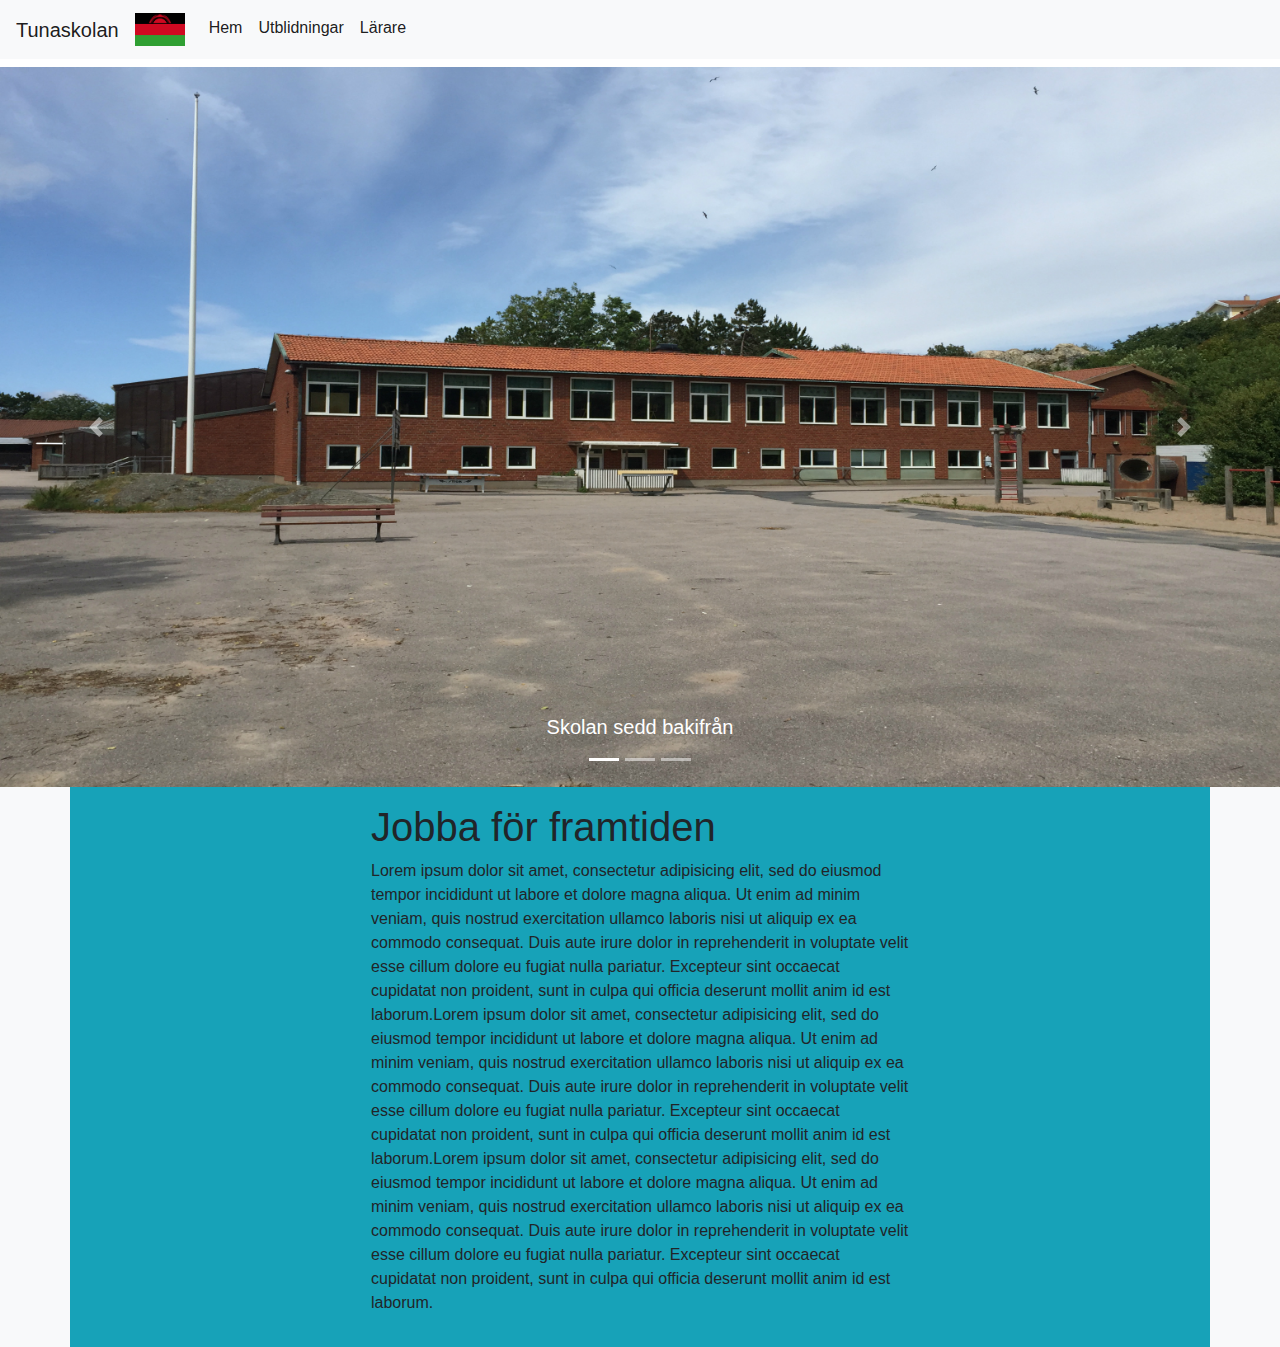
<file: index.html>
<!DOCTYPE html>
<html lang="en" dir="ltr">
  <head>
    <meta charset="utf-8">
    <title> Skolhemsida </title>

    <link rel = "stylesheet" href="./bootstrap-4.4.1-dist/css/bootstrap-grid.css">
    <link rel = "stylesheet" href="./bootstrap-4.4.1-dist/css/bootstrap-grid.css.map">
    <link rel = "stylesheet" href="./bootstrap-4.4.1-dist/css/bootstrap-grid.min.css">
    <link rel = "stylesheet" href="./bootstrap-4.4.1-dist/css/bootstrap-grid.min.css.map">
    <link rel = "stylesheet" href="./bootstrap-4.4.1-dist/css/bootstrap-reboot.css">
    <link rel = "stylesheet" href="./bootstrap-4.4.1-dist/css/bootstrap-reboot.css.map">
    <link rel = "stylesheet" href="./bootstrap-4.4.1-dist/css/bootstrap-reboot.min.css">
    <link rel = "stylesheet" href="./bootstrap-4.4.1-dist/css/bootstrap-reboot.min.css.map">
    <link rel = "stylesheet" href="./bootstrap-4.4.1-dist/css/bootstrap.css">
    <link rel = "stylesheet" href="./bootstrap-4.4.1-dist/css/bootstrap.css.map">
    <link rel = "stylesheet" href="./bootstrap-4.4.1-dist/css/bootstrap.min.css">
    <link rel = "stylesheet" href="./bootstrap-4.4.1-dist/css/bootstrap.min.css.map">

  </head>
  <body>

<!-- Html för att ta fram navigation -->
    <nav class="navbar navbar-expand-lg navbar-light bg-light">
  <a class="navbar-brand" href="#"> Tunaskolan </a>
  <button class="navbar-toggler" type="button" data-toggle="collapse" data-target="#navbarSupportedContent" aria-controls="navbarSupportedContent" aria-expanded="false" aria-label="Toggle navigation">
    <span class="navbar-toggler-icon"> </span>
  </button>

<!-- Html för navigation -->
  <div class="collapse navbar-collapse" id="navbarSupportedContent">
    <ul class="navbar-nav mr-auto">
        <li class="nav-item"> <a class="navbar-brand" href="https://sv.wikipedia.org/wiki/Malawi"> <img src="bilder/flagga.png" alt="Logo" style="width:50px;" >  </a>
      <li class="nav-item active">
        <a class="nav-link" href="./index.html"> Hem <span class="sr-only">(current)</span></a>
      </li>
      <li class="nav-item active">
        <a class="nav-link" href="./education.html"> Utblidningar <span class="sr-only">(current)</span></a>
      </li>
      <li class="nav-item active">
        <a class="nav-link" href="./teacher.html"> Lärare <span class="sr-only">(current)</span></a>
      </li>
    </ul>
  </div>
</nav>

<!-- Html för texten  -->
<h1 class="text-center">  </h1>


<!--Html för bildsliden -->
<div class="text-center responsive-image">
  <div id="carouselExampleCaptions" class="carousel slide" data-ride="carousel">
    <ol class="carousel-indicators">
      <li data-target="#carouselExampleCaptions" data-slide-to="0" class="active"></li>
      <li data-target="#carouselExampleCaptions" data-slide-to="1"></li>
      <li data-target="#carouselExampleCaptions" data-slide-to="2"></li>
    </ol>
    <div class="carousel-inner">
      <div class="carousel-item active">
        <img src="./bilder/bild1.jpg" class="d-block mx-auto img-fluid" alt="ERROR" >
        <div class="carousel-caption d-none d-md-block">
          <h5>Skolan sedd bakifrån</h5>
        </div>
      </div>
      <div class="carousel-item ">
        <img src="./bilder/bild2.jpg" class="d-block mx-auto img-fluid" alt="ERROR">
        <div class="carousel-caption d-none d-md-block">
          <h5>Skolan sedd framifrån </h5>
        </div>
      </div>
      <div class="carousel-item block" >
        <img src="./bilder/bild3.jpg" class="d-block mx-auto img-fluid" alt="ERROR">
        <div class="carousel-caption d-none d-md-block">
          <h5>Nyfikna elever på lektion</h5>
        </div>
      </div>
    </div>
    <a class="carousel-control-prev" href="#carouselExampleCaptions" role="button" data-slide="prev">
      <span class="carousel-control-prev-icon" aria-hidden="true"></span>
      <span class="sr-only">Previous</span>
    </a>
    <a class="carousel-control-next" href="#carouselExampleCaptions" role="button" data-slide="next">
      <span class="carousel-control-next-icon" aria-hidden="true"></span>
      <span class="sr-only">Next</span>
    </a>
  </div>
</div>


<!-- Html för textrutan  -->
<div class = "bg-light">
<div class="container bg-info">
  <div class="row">

<!-- Html för texten -->
    <div class="col-6 w-25 p-3 bg-info container-fluid">
      <h1 class = "title-x1"> Jobba för framtiden </h1>
      <p> Lorem ipsum dolor sit amet, consectetur adipisicing elit, sed do eiusmod tempor incididunt ut labore et dolore magna aliqua. Ut enim ad minim veniam, quis nostrud exercitation ullamco laboris nisi ut aliquip ex ea commodo consequat. Duis aute irure dolor in reprehenderit in voluptate velit esse cillum dolore eu fugiat nulla pariatur. Excepteur sint occaecat cupidatat non proident, sunt in culpa qui officia deserunt mollit anim id est laborum.Lorem ipsum dolor sit amet, consectetur adipisicing elit, sed do eiusmod tempor incididunt ut labore et dolore magna aliqua. Ut enim ad minim veniam, quis nostrud exercitation ullamco laboris nisi ut aliquip ex ea commodo consequat. Duis aute irure dolor in reprehenderit in voluptate velit esse cillum dolore eu fugiat nulla pariatur. Excepteur sint occaecat cupidatat non proident, sunt in culpa qui officia deserunt mollit anim id est laborum.Lorem ipsum dolor sit amet, consectetur adipisicing elit, sed do eiusmod tempor incididunt ut labore et dolore magna aliqua. Ut enim ad minim veniam, quis nostrud exercitation ullamco laboris nisi ut aliquip ex ea commodo consequat. Duis aute irure dolor in reprehenderit in voluptate velit esse cillum dolore eu fugiat nulla pariatur. Excepteur sint occaecat cupidatat non proident, sunt in culpa qui officia deserunt mollit anim id est laborum. </p>
    </div>
  </div>
</div>
<div>

<!-- Länkar till alla javascript -->
<script src="https://ajax.googleapis.com/ajax/libs/jquery/3.4.1/jquery.min.js"></script>
<script src ="./bootstrap-4.4.1-dist/js/bootstrap.bundle.js"> </script>
<script src ="./bootstrap-4.4.1-dist/js/bootstrap.bundle.js.map"> </script>
<script src ="./bootstrap-4.4.1-dist/js/bootstrap.bundle.min.js"> </script>
<script src ="./bootstrap-4.4.1-dist/js/bootstrap.bundle.min.js.map"> </script>
<script src ="./bootstrap-4.4.1-dist/js/bootstrap.js"> </script>
<script src ="./bootstrap-4.4.1-dist/js/bootstrap.js.map"> </script>
<script src ="./bootstrap-4.4.1-dist/js/bootstrap.min.js"> </script>
<script src ="./bootstrap-4.4.1-dist/js/bootstrap.min.js.map"> </script>





  </body>
</html>
</file>
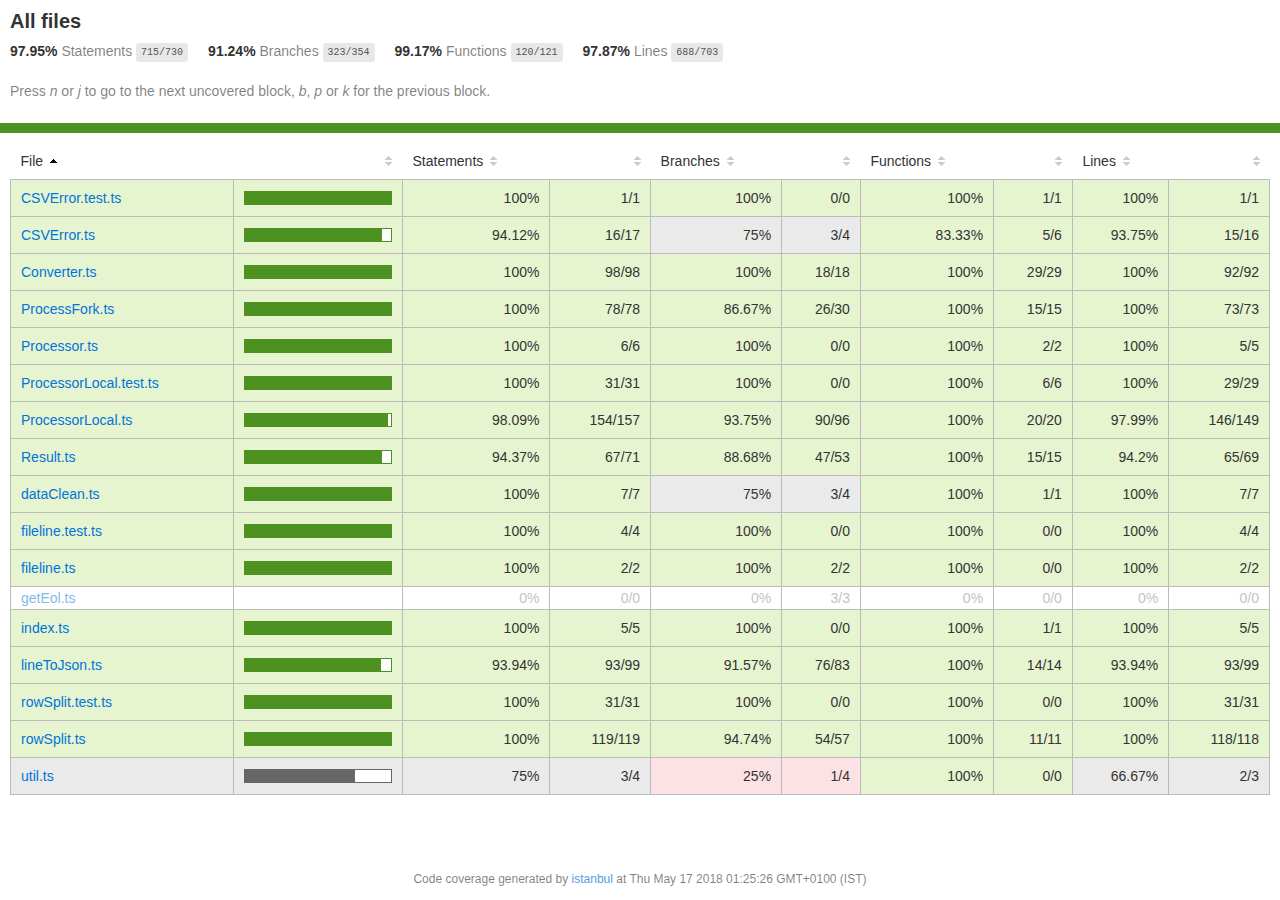
<file: node_modules/csvtojson/coverage/index.html>
<!doctype html>
<html lang="en">
<head>
    <title>Code coverage report for All files</title>
    <meta charset="utf-8" />
    <link rel="stylesheet" href="prettify.css" />
    <link rel="stylesheet" href="base.css" />
    <meta name="viewport" content="width=device-width, initial-scale=1">
    <style type='text/css'>
        .coverage-summary .sorter {
            background-image: url(sort-arrow-sprite.png);
        }
    </style>
</head>
<body>
<div class='wrapper'>
  <div class='pad1'>
    <h1>
      All files
    </h1>
    <div class='clearfix'>
      <div class='fl pad1y space-right2'>
        <span class="strong">97.95% </span>
        <span class="quiet">Statements</span>
        <span class='fraction'>715/730</span>
      </div>
      <div class='fl pad1y space-right2'>
        <span class="strong">91.24% </span>
        <span class="quiet">Branches</span>
        <span class='fraction'>323/354</span>
      </div>
      <div class='fl pad1y space-right2'>
        <span class="strong">99.17% </span>
        <span class="quiet">Functions</span>
        <span class='fraction'>120/121</span>
      </div>
      <div class='fl pad1y space-right2'>
        <span class="strong">97.87% </span>
        <span class="quiet">Lines</span>
        <span class='fraction'>688/703</span>
      </div>
    </div>
    <p class="quiet">
      Press <em>n</em> or <em>j</em> to go to the next uncovered block, <em>b</em>, <em>p</em> or <em>k</em> for the previous block.
    </p>
  </div>
  <div class='status-line high'></div>
<div class="pad1">
<table class="coverage-summary">
<thead>
<tr>
   <th data-col="file" data-fmt="html" data-html="true" class="file">File</th>
   <th data-col="pic" data-type="number" data-fmt="html" data-html="true" class="pic"></th>
   <th data-col="statements" data-type="number" data-fmt="pct" class="pct">Statements</th>
   <th data-col="statements_raw" data-type="number" data-fmt="html" class="abs"></th>
   <th data-col="branches" data-type="number" data-fmt="pct" class="pct">Branches</th>
   <th data-col="branches_raw" data-type="number" data-fmt="html" class="abs"></th>
   <th data-col="functions" data-type="number" data-fmt="pct" class="pct">Functions</th>
   <th data-col="functions_raw" data-type="number" data-fmt="html" class="abs"></th>
   <th data-col="lines" data-type="number" data-fmt="pct" class="pct">Lines</th>
   <th data-col="lines_raw" data-type="number" data-fmt="html" class="abs"></th>
</tr>
</thead>
<tbody><tr>
	<td class="file high" data-value="CSVError.test.ts"><a href="CSVError.test.ts.html">CSVError.test.ts</a></td>
	<td data-value="100" class="pic high"><div class="chart"><div class="cover-fill cover-full" style="width: 100%;"></div><div class="cover-empty" style="width:0%;"></div></div></td>
	<td data-value="100" class="pct high">100%</td>
	<td data-value="1" class="abs high">1/1</td>
	<td data-value="100" class="pct high">100%</td>
	<td data-value="0" class="abs high">0/0</td>
	<td data-value="100" class="pct high">100%</td>
	<td data-value="1" class="abs high">1/1</td>
	<td data-value="100" class="pct high">100%</td>
	<td data-value="1" class="abs high">1/1</td>
	</tr>

<tr>
	<td class="file high" data-value="CSVError.ts"><a href="CSVError.ts.html">CSVError.ts</a></td>
	<td data-value="94.12" class="pic high"><div class="chart"><div class="cover-fill" style="width: 94%;"></div><div class="cover-empty" style="width:6%;"></div></div></td>
	<td data-value="94.12" class="pct high">94.12%</td>
	<td data-value="17" class="abs high">16/17</td>
	<td data-value="75" class="pct medium">75%</td>
	<td data-value="4" class="abs medium">3/4</td>
	<td data-value="83.33" class="pct high">83.33%</td>
	<td data-value="6" class="abs high">5/6</td>
	<td data-value="93.75" class="pct high">93.75%</td>
	<td data-value="16" class="abs high">15/16</td>
	</tr>

<tr>
	<td class="file high" data-value="Converter.ts"><a href="Converter.ts.html">Converter.ts</a></td>
	<td data-value="100" class="pic high"><div class="chart"><div class="cover-fill cover-full" style="width: 100%;"></div><div class="cover-empty" style="width:0%;"></div></div></td>
	<td data-value="100" class="pct high">100%</td>
	<td data-value="98" class="abs high">98/98</td>
	<td data-value="100" class="pct high">100%</td>
	<td data-value="18" class="abs high">18/18</td>
	<td data-value="100" class="pct high">100%</td>
	<td data-value="29" class="abs high">29/29</td>
	<td data-value="100" class="pct high">100%</td>
	<td data-value="92" class="abs high">92/92</td>
	</tr>

<tr>
	<td class="file high" data-value="ProcessFork.ts"><a href="ProcessFork.ts.html">ProcessFork.ts</a></td>
	<td data-value="100" class="pic high"><div class="chart"><div class="cover-fill cover-full" style="width: 100%;"></div><div class="cover-empty" style="width:0%;"></div></div></td>
	<td data-value="100" class="pct high">100%</td>
	<td data-value="78" class="abs high">78/78</td>
	<td data-value="86.67" class="pct high">86.67%</td>
	<td data-value="30" class="abs high">26/30</td>
	<td data-value="100" class="pct high">100%</td>
	<td data-value="15" class="abs high">15/15</td>
	<td data-value="100" class="pct high">100%</td>
	<td data-value="73" class="abs high">73/73</td>
	</tr>

<tr>
	<td class="file high" data-value="Processor.ts"><a href="Processor.ts.html">Processor.ts</a></td>
	<td data-value="100" class="pic high"><div class="chart"><div class="cover-fill cover-full" style="width: 100%;"></div><div class="cover-empty" style="width:0%;"></div></div></td>
	<td data-value="100" class="pct high">100%</td>
	<td data-value="6" class="abs high">6/6</td>
	<td data-value="100" class="pct high">100%</td>
	<td data-value="0" class="abs high">0/0</td>
	<td data-value="100" class="pct high">100%</td>
	<td data-value="2" class="abs high">2/2</td>
	<td data-value="100" class="pct high">100%</td>
	<td data-value="5" class="abs high">5/5</td>
	</tr>

<tr>
	<td class="file high" data-value="ProcessorLocal.test.ts"><a href="ProcessorLocal.test.ts.html">ProcessorLocal.test.ts</a></td>
	<td data-value="100" class="pic high"><div class="chart"><div class="cover-fill cover-full" style="width: 100%;"></div><div class="cover-empty" style="width:0%;"></div></div></td>
	<td data-value="100" class="pct high">100%</td>
	<td data-value="31" class="abs high">31/31</td>
	<td data-value="100" class="pct high">100%</td>
	<td data-value="0" class="abs high">0/0</td>
	<td data-value="100" class="pct high">100%</td>
	<td data-value="6" class="abs high">6/6</td>
	<td data-value="100" class="pct high">100%</td>
	<td data-value="29" class="abs high">29/29</td>
	</tr>

<tr>
	<td class="file high" data-value="ProcessorLocal.ts"><a href="ProcessorLocal.ts.html">ProcessorLocal.ts</a></td>
	<td data-value="98.09" class="pic high"><div class="chart"><div class="cover-fill" style="width: 98%;"></div><div class="cover-empty" style="width:2%;"></div></div></td>
	<td data-value="98.09" class="pct high">98.09%</td>
	<td data-value="157" class="abs high">154/157</td>
	<td data-value="93.75" class="pct high">93.75%</td>
	<td data-value="96" class="abs high">90/96</td>
	<td data-value="100" class="pct high">100%</td>
	<td data-value="20" class="abs high">20/20</td>
	<td data-value="97.99" class="pct high">97.99%</td>
	<td data-value="149" class="abs high">146/149</td>
	</tr>

<tr>
	<td class="file high" data-value="Result.ts"><a href="Result.ts.html">Result.ts</a></td>
	<td data-value="94.37" class="pic high"><div class="chart"><div class="cover-fill" style="width: 94%;"></div><div class="cover-empty" style="width:6%;"></div></div></td>
	<td data-value="94.37" class="pct high">94.37%</td>
	<td data-value="71" class="abs high">67/71</td>
	<td data-value="88.68" class="pct high">88.68%</td>
	<td data-value="53" class="abs high">47/53</td>
	<td data-value="100" class="pct high">100%</td>
	<td data-value="15" class="abs high">15/15</td>
	<td data-value="94.2" class="pct high">94.2%</td>
	<td data-value="69" class="abs high">65/69</td>
	</tr>

<tr>
	<td class="file high" data-value="dataClean.ts"><a href="dataClean.ts.html">dataClean.ts</a></td>
	<td data-value="100" class="pic high"><div class="chart"><div class="cover-fill cover-full" style="width: 100%;"></div><div class="cover-empty" style="width:0%;"></div></div></td>
	<td data-value="100" class="pct high">100%</td>
	<td data-value="7" class="abs high">7/7</td>
	<td data-value="75" class="pct medium">75%</td>
	<td data-value="4" class="abs medium">3/4</td>
	<td data-value="100" class="pct high">100%</td>
	<td data-value="1" class="abs high">1/1</td>
	<td data-value="100" class="pct high">100%</td>
	<td data-value="7" class="abs high">7/7</td>
	</tr>

<tr>
	<td class="file high" data-value="fileline.test.ts"><a href="fileline.test.ts.html">fileline.test.ts</a></td>
	<td data-value="100" class="pic high"><div class="chart"><div class="cover-fill cover-full" style="width: 100%;"></div><div class="cover-empty" style="width:0%;"></div></div></td>
	<td data-value="100" class="pct high">100%</td>
	<td data-value="4" class="abs high">4/4</td>
	<td data-value="100" class="pct high">100%</td>
	<td data-value="0" class="abs high">0/0</td>
	<td data-value="100" class="pct high">100%</td>
	<td data-value="0" class="abs high">0/0</td>
	<td data-value="100" class="pct high">100%</td>
	<td data-value="4" class="abs high">4/4</td>
	</tr>

<tr>
	<td class="file high" data-value="fileline.ts"><a href="fileline.ts.html">fileline.ts</a></td>
	<td data-value="100" class="pic high"><div class="chart"><div class="cover-fill cover-full" style="width: 100%;"></div><div class="cover-empty" style="width:0%;"></div></div></td>
	<td data-value="100" class="pct high">100%</td>
	<td data-value="2" class="abs high">2/2</td>
	<td data-value="100" class="pct high">100%</td>
	<td data-value="2" class="abs high">2/2</td>
	<td data-value="100" class="pct high">100%</td>
	<td data-value="0" class="abs high">0/0</td>
	<td data-value="100" class="pct high">100%</td>
	<td data-value="2" class="abs high">2/2</td>
	</tr>

<tr>
	<td class="file empty" data-value="getEol.ts"><a href="getEol.ts.html">getEol.ts</a></td>
	<td data-value="0" class="pic empty"><div class="chart"><div class="cover-fill" style="width: 0%;"></div><div class="cover-empty" style="width:100%;"></div></div></td>
	<td data-value="0" class="pct empty">0%</td>
	<td data-value="0" class="abs empty">0/0</td>
	<td data-value="0" class="pct empty">0%</td>
	<td data-value="3" class="abs empty">3/3</td>
	<td data-value="0" class="pct empty">0%</td>
	<td data-value="0" class="abs empty">0/0</td>
	<td data-value="0" class="pct empty">0%</td>
	<td data-value="0" class="abs empty">0/0</td>
	</tr>

<tr>
	<td class="file high" data-value="index.ts"><a href="index.ts.html">index.ts</a></td>
	<td data-value="100" class="pic high"><div class="chart"><div class="cover-fill cover-full" style="width: 100%;"></div><div class="cover-empty" style="width:0%;"></div></div></td>
	<td data-value="100" class="pct high">100%</td>
	<td data-value="5" class="abs high">5/5</td>
	<td data-value="100" class="pct high">100%</td>
	<td data-value="0" class="abs high">0/0</td>
	<td data-value="100" class="pct high">100%</td>
	<td data-value="1" class="abs high">1/1</td>
	<td data-value="100" class="pct high">100%</td>
	<td data-value="5" class="abs high">5/5</td>
	</tr>

<tr>
	<td class="file high" data-value="lineToJson.ts"><a href="lineToJson.ts.html">lineToJson.ts</a></td>
	<td data-value="93.94" class="pic high"><div class="chart"><div class="cover-fill" style="width: 93%;"></div><div class="cover-empty" style="width:7%;"></div></div></td>
	<td data-value="93.94" class="pct high">93.94%</td>
	<td data-value="99" class="abs high">93/99</td>
	<td data-value="91.57" class="pct high">91.57%</td>
	<td data-value="83" class="abs high">76/83</td>
	<td data-value="100" class="pct high">100%</td>
	<td data-value="14" class="abs high">14/14</td>
	<td data-value="93.94" class="pct high">93.94%</td>
	<td data-value="99" class="abs high">93/99</td>
	</tr>

<tr>
	<td class="file high" data-value="rowSplit.test.ts"><a href="rowSplit.test.ts.html">rowSplit.test.ts</a></td>
	<td data-value="100" class="pic high"><div class="chart"><div class="cover-fill cover-full" style="width: 100%;"></div><div class="cover-empty" style="width:0%;"></div></div></td>
	<td data-value="100" class="pct high">100%</td>
	<td data-value="31" class="abs high">31/31</td>
	<td data-value="100" class="pct high">100%</td>
	<td data-value="0" class="abs high">0/0</td>
	<td data-value="100" class="pct high">100%</td>
	<td data-value="0" class="abs high">0/0</td>
	<td data-value="100" class="pct high">100%</td>
	<td data-value="31" class="abs high">31/31</td>
	</tr>

<tr>
	<td class="file high" data-value="rowSplit.ts"><a href="rowSplit.ts.html">rowSplit.ts</a></td>
	<td data-value="100" class="pic high"><div class="chart"><div class="cover-fill cover-full" style="width: 100%;"></div><div class="cover-empty" style="width:0%;"></div></div></td>
	<td data-value="100" class="pct high">100%</td>
	<td data-value="119" class="abs high">119/119</td>
	<td data-value="94.74" class="pct high">94.74%</td>
	<td data-value="57" class="abs high">54/57</td>
	<td data-value="100" class="pct high">100%</td>
	<td data-value="11" class="abs high">11/11</td>
	<td data-value="100" class="pct high">100%</td>
	<td data-value="118" class="abs high">118/118</td>
	</tr>

<tr>
	<td class="file medium" data-value="util.ts"><a href="util.ts.html">util.ts</a></td>
	<td data-value="75" class="pic medium"><div class="chart"><div class="cover-fill" style="width: 75%;"></div><div class="cover-empty" style="width:25%;"></div></div></td>
	<td data-value="75" class="pct medium">75%</td>
	<td data-value="4" class="abs medium">3/4</td>
	<td data-value="25" class="pct low">25%</td>
	<td data-value="4" class="abs low">1/4</td>
	<td data-value="100" class="pct high">100%</td>
	<td data-value="0" class="abs high">0/0</td>
	<td data-value="66.67" class="pct medium">66.67%</td>
	<td data-value="3" class="abs medium">2/3</td>
	</tr>

</tbody>
</table>
</div><div class='push'></div><!-- for sticky footer -->
</div><!-- /wrapper -->
<div class='footer quiet pad2 space-top1 center small'>
  Code coverage
  generated by <a href="https://istanbul.js.org/" target="_blank">istanbul</a> at Thu May 17 2018 01:25:26 GMT+0100 (IST)
</div>
</div>
<script src="prettify.js"></script>
<script>
window.onload = function () {
        if (typeof prettyPrint === 'function') {
            prettyPrint();
        }
};
</script>
<script src="sorter.js"></script>
<script src="block-navigation.js"></script>
</body>
</html>
</file>
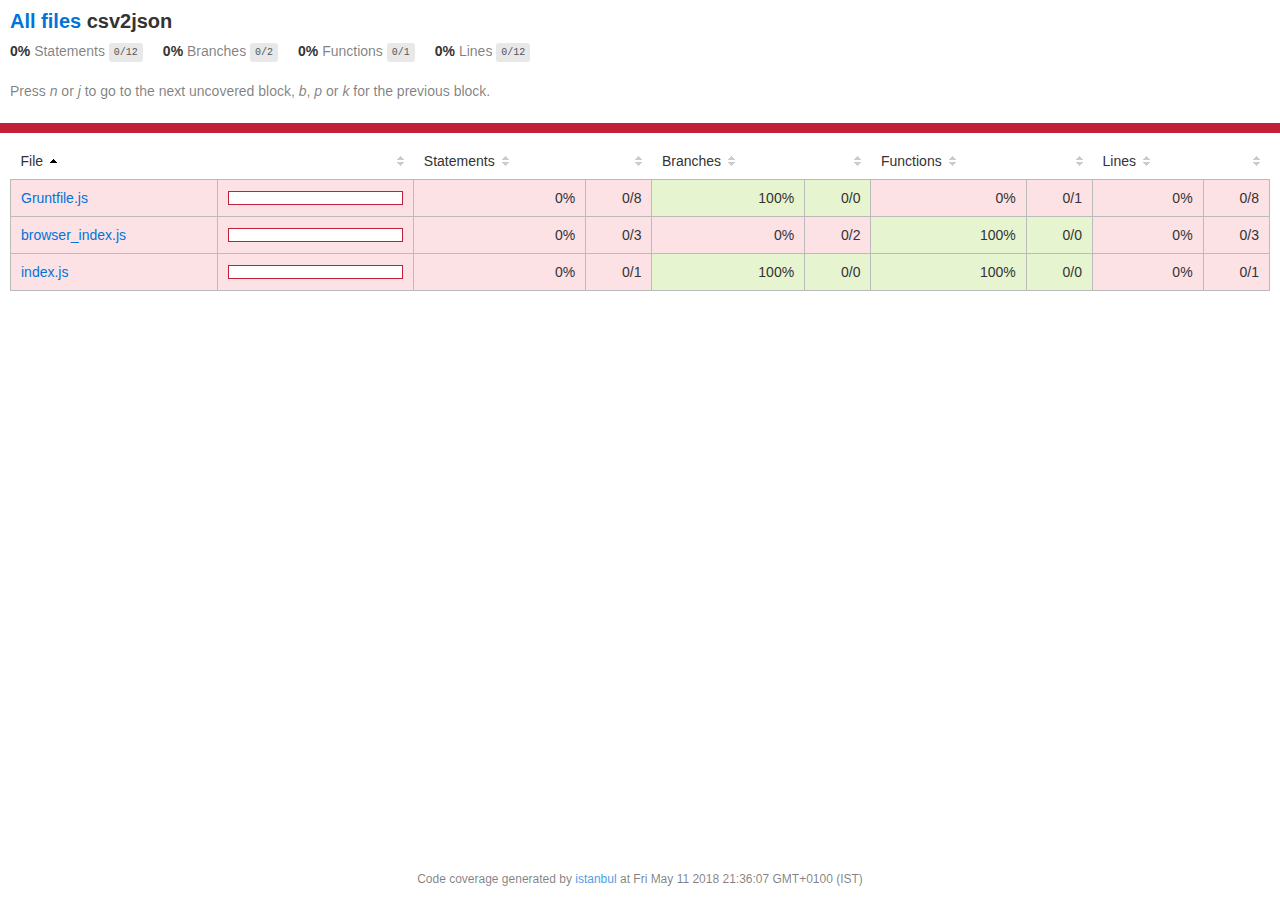
<file: node_modules/csvtojson/coverage/csv2json/index.html>
<!doctype html>
<html lang="en">
<head>
    <title>Code coverage report for csv2json</title>
    <meta charset="utf-8" />
    <link rel="stylesheet" href="../prettify.css" />
    <link rel="stylesheet" href="../base.css" />
    <meta name="viewport" content="width=device-width, initial-scale=1">
    <style type='text/css'>
        .coverage-summary .sorter {
            background-image: url(../sort-arrow-sprite.png);
        }
    </style>
</head>
<body>
<div class='wrapper'>
  <div class='pad1'>
    <h1>
      <a href="../index.html">All files</a> csv2json
    </h1>
    <div class='clearfix'>
      <div class='fl pad1y space-right2'>
        <span class="strong">0% </span>
        <span class="quiet">Statements</span>
        <span class='fraction'>0/12</span>
      </div>
      <div class='fl pad1y space-right2'>
        <span class="strong">0% </span>
        <span class="quiet">Branches</span>
        <span class='fraction'>0/2</span>
      </div>
      <div class='fl pad1y space-right2'>
        <span class="strong">0% </span>
        <span class="quiet">Functions</span>
        <span class='fraction'>0/1</span>
      </div>
      <div class='fl pad1y space-right2'>
        <span class="strong">0% </span>
        <span class="quiet">Lines</span>
        <span class='fraction'>0/12</span>
      </div>
    </div>
    <p class="quiet">
      Press <em>n</em> or <em>j</em> to go to the next uncovered block, <em>b</em>, <em>p</em> or <em>k</em> for the previous block.
    </p>
  </div>
  <div class='status-line low'></div>
<div class="pad1">
<table class="coverage-summary">
<thead>
<tr>
   <th data-col="file" data-fmt="html" data-html="true" class="file">File</th>
   <th data-col="pic" data-type="number" data-fmt="html" data-html="true" class="pic"></th>
   <th data-col="statements" data-type="number" data-fmt="pct" class="pct">Statements</th>
   <th data-col="statements_raw" data-type="number" data-fmt="html" class="abs"></th>
   <th data-col="branches" data-type="number" data-fmt="pct" class="pct">Branches</th>
   <th data-col="branches_raw" data-type="number" data-fmt="html" class="abs"></th>
   <th data-col="functions" data-type="number" data-fmt="pct" class="pct">Functions</th>
   <th data-col="functions_raw" data-type="number" data-fmt="html" class="abs"></th>
   <th data-col="lines" data-type="number" data-fmt="pct" class="pct">Lines</th>
   <th data-col="lines_raw" data-type="number" data-fmt="html" class="abs"></th>
</tr>
</thead>
<tbody><tr>
	<td class="file low" data-value="Gruntfile.js"><a href="Gruntfile.js.html">Gruntfile.js</a></td>
	<td data-value="0" class="pic low"><div class="chart"><div class="cover-fill" style="width: 0%;"></div><div class="cover-empty" style="width:100%;"></div></div></td>
	<td data-value="0" class="pct low">0%</td>
	<td data-value="8" class="abs low">0/8</td>
	<td data-value="100" class="pct high">100%</td>
	<td data-value="0" class="abs high">0/0</td>
	<td data-value="0" class="pct low">0%</td>
	<td data-value="1" class="abs low">0/1</td>
	<td data-value="0" class="pct low">0%</td>
	<td data-value="8" class="abs low">0/8</td>
	</tr>

<tr>
	<td class="file low" data-value="browser_index.js"><a href="browser_index.js.html">browser_index.js</a></td>
	<td data-value="0" class="pic low"><div class="chart"><div class="cover-fill" style="width: 0%;"></div><div class="cover-empty" style="width:100%;"></div></div></td>
	<td data-value="0" class="pct low">0%</td>
	<td data-value="3" class="abs low">0/3</td>
	<td data-value="0" class="pct low">0%</td>
	<td data-value="2" class="abs low">0/2</td>
	<td data-value="100" class="pct high">100%</td>
	<td data-value="0" class="abs high">0/0</td>
	<td data-value="0" class="pct low">0%</td>
	<td data-value="3" class="abs low">0/3</td>
	</tr>

<tr>
	<td class="file low" data-value="index.js"><a href="index.js.html">index.js</a></td>
	<td data-value="0" class="pic low"><div class="chart"><div class="cover-fill" style="width: 0%;"></div><div class="cover-empty" style="width:100%;"></div></div></td>
	<td data-value="0" class="pct low">0%</td>
	<td data-value="1" class="abs low">0/1</td>
	<td data-value="100" class="pct high">100%</td>
	<td data-value="0" class="abs high">0/0</td>
	<td data-value="100" class="pct high">100%</td>
	<td data-value="0" class="abs high">0/0</td>
	<td data-value="0" class="pct low">0%</td>
	<td data-value="1" class="abs low">0/1</td>
	</tr>

</tbody>
</table>
</div><div class='push'></div><!-- for sticky footer -->
</div><!-- /wrapper -->
<div class='footer quiet pad2 space-top1 center small'>
  Code coverage
  generated by <a href="https://istanbul.js.org/" target="_blank">istanbul</a> at Fri May 11 2018 21:36:07 GMT+0100 (IST)
</div>
</div>
<script src="../prettify.js"></script>
<script>
window.onload = function () {
        if (typeof prettyPrint === 'function') {
            prettyPrint();
        }
};
</script>
<script src="../sorter.js"></script>
<script src="../block-navigation.js"></script>
</body>
</html>
</file>
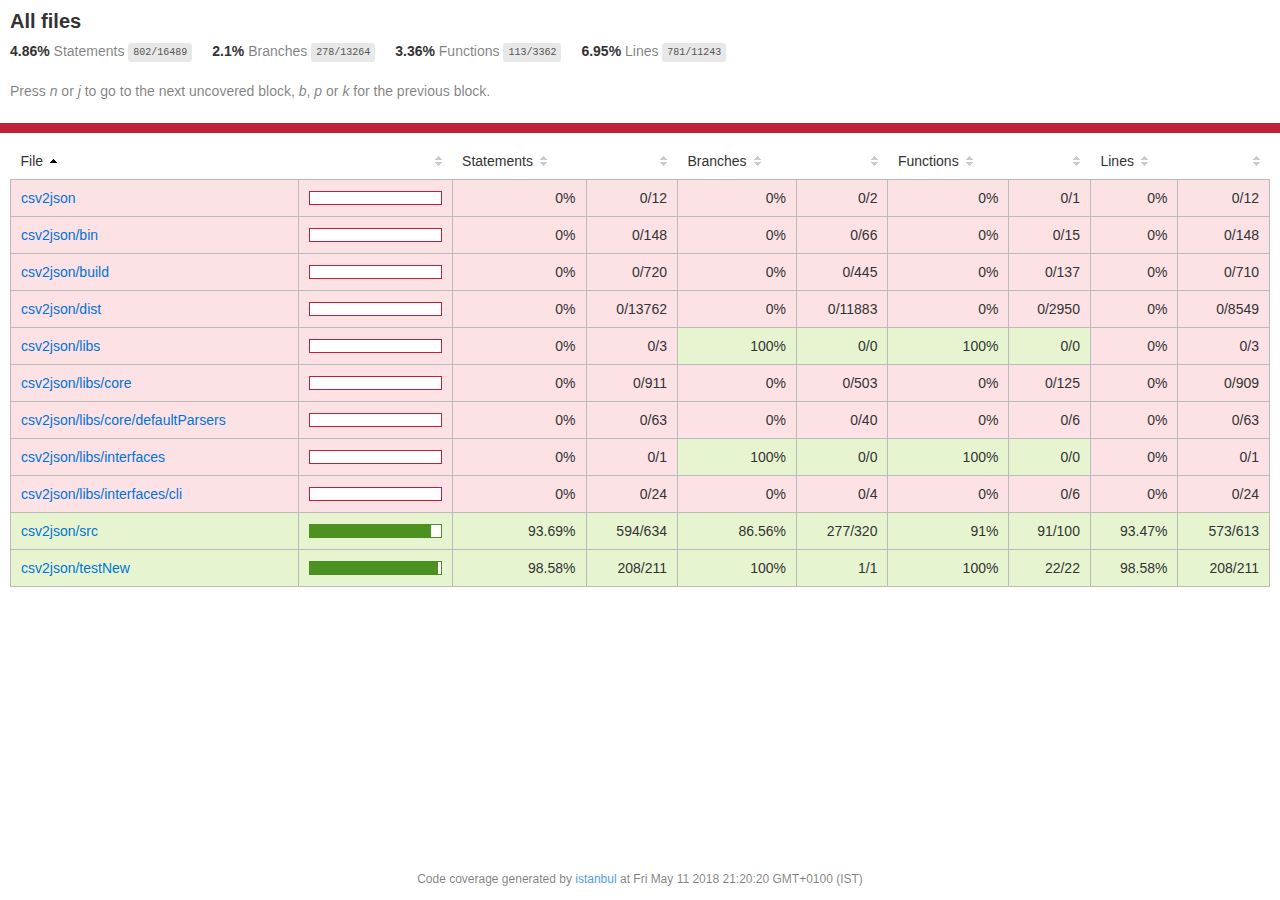
<file: node_modules/csvtojson/coverage/lcov-report/index.html>
<!doctype html>
<html lang="en">
<head>
    <title>Code coverage report for All files</title>
    <meta charset="utf-8" />
    <link rel="stylesheet" href="prettify.css" />
    <link rel="stylesheet" href="base.css" />
    <meta name="viewport" content="width=device-width, initial-scale=1">
    <style type='text/css'>
        .coverage-summary .sorter {
            background-image: url(sort-arrow-sprite.png);
        }
    </style>
</head>
<body>
<div class='wrapper'>
  <div class='pad1'>
    <h1>
      All files
    </h1>
    <div class='clearfix'>
      <div class='fl pad1y space-right2'>
        <span class="strong">4.86% </span>
        <span class="quiet">Statements</span>
        <span class='fraction'>802/16489</span>
      </div>
      <div class='fl pad1y space-right2'>
        <span class="strong">2.1% </span>
        <span class="quiet">Branches</span>
        <span class='fraction'>278/13264</span>
      </div>
      <div class='fl pad1y space-right2'>
        <span class="strong">3.36% </span>
        <span class="quiet">Functions</span>
        <span class='fraction'>113/3362</span>
      </div>
      <div class='fl pad1y space-right2'>
        <span class="strong">6.95% </span>
        <span class="quiet">Lines</span>
        <span class='fraction'>781/11243</span>
      </div>
    </div>
    <p class="quiet">
      Press <em>n</em> or <em>j</em> to go to the next uncovered block, <em>b</em>, <em>p</em> or <em>k</em> for the previous block.
    </p>
  </div>
  <div class='status-line low'></div>
<div class="pad1">
<table class="coverage-summary">
<thead>
<tr>
   <th data-col="file" data-fmt="html" data-html="true" class="file">File</th>
   <th data-col="pic" data-type="number" data-fmt="html" data-html="true" class="pic"></th>
   <th data-col="statements" data-type="number" data-fmt="pct" class="pct">Statements</th>
   <th data-col="statements_raw" data-type="number" data-fmt="html" class="abs"></th>
   <th data-col="branches" data-type="number" data-fmt="pct" class="pct">Branches</th>
   <th data-col="branches_raw" data-type="number" data-fmt="html" class="abs"></th>
   <th data-col="functions" data-type="number" data-fmt="pct" class="pct">Functions</th>
   <th data-col="functions_raw" data-type="number" data-fmt="html" class="abs"></th>
   <th data-col="lines" data-type="number" data-fmt="pct" class="pct">Lines</th>
   <th data-col="lines_raw" data-type="number" data-fmt="html" class="abs"></th>
</tr>
</thead>
<tbody><tr>
	<td class="file low" data-value="csv2json"><a href="csv2json/index.html">csv2json</a></td>
	<td data-value="0" class="pic low"><div class="chart"><div class="cover-fill" style="width: 0%;"></div><div class="cover-empty" style="width:100%;"></div></div></td>
	<td data-value="0" class="pct low">0%</td>
	<td data-value="12" class="abs low">0/12</td>
	<td data-value="0" class="pct low">0%</td>
	<td data-value="2" class="abs low">0/2</td>
	<td data-value="0" class="pct low">0%</td>
	<td data-value="1" class="abs low">0/1</td>
	<td data-value="0" class="pct low">0%</td>
	<td data-value="12" class="abs low">0/12</td>
	</tr>

<tr>
	<td class="file low" data-value="csv2json/bin"><a href="csv2json/bin/index.html">csv2json/bin</a></td>
	<td data-value="0" class="pic low"><div class="chart"><div class="cover-fill" style="width: 0%;"></div><div class="cover-empty" style="width:100%;"></div></div></td>
	<td data-value="0" class="pct low">0%</td>
	<td data-value="148" class="abs low">0/148</td>
	<td data-value="0" class="pct low">0%</td>
	<td data-value="66" class="abs low">0/66</td>
	<td data-value="0" class="pct low">0%</td>
	<td data-value="15" class="abs low">0/15</td>
	<td data-value="0" class="pct low">0%</td>
	<td data-value="148" class="abs low">0/148</td>
	</tr>

<tr>
	<td class="file low" data-value="csv2json/build"><a href="csv2json/build/index.html">csv2json/build</a></td>
	<td data-value="0" class="pic low"><div class="chart"><div class="cover-fill" style="width: 0%;"></div><div class="cover-empty" style="width:100%;"></div></div></td>
	<td data-value="0" class="pct low">0%</td>
	<td data-value="720" class="abs low">0/720</td>
	<td data-value="0" class="pct low">0%</td>
	<td data-value="445" class="abs low">0/445</td>
	<td data-value="0" class="pct low">0%</td>
	<td data-value="137" class="abs low">0/137</td>
	<td data-value="0" class="pct low">0%</td>
	<td data-value="710" class="abs low">0/710</td>
	</tr>

<tr>
	<td class="file low" data-value="csv2json/dist"><a href="csv2json/dist/index.html">csv2json/dist</a></td>
	<td data-value="0" class="pic low"><div class="chart"><div class="cover-fill" style="width: 0%;"></div><div class="cover-empty" style="width:100%;"></div></div></td>
	<td data-value="0" class="pct low">0%</td>
	<td data-value="13762" class="abs low">0/13762</td>
	<td data-value="0" class="pct low">0%</td>
	<td data-value="11883" class="abs low">0/11883</td>
	<td data-value="0" class="pct low">0%</td>
	<td data-value="2950" class="abs low">0/2950</td>
	<td data-value="0" class="pct low">0%</td>
	<td data-value="8549" class="abs low">0/8549</td>
	</tr>

<tr>
	<td class="file low" data-value="csv2json/libs"><a href="csv2json/libs/index.html">csv2json/libs</a></td>
	<td data-value="0" class="pic low"><div class="chart"><div class="cover-fill" style="width: 0%;"></div><div class="cover-empty" style="width:100%;"></div></div></td>
	<td data-value="0" class="pct low">0%</td>
	<td data-value="3" class="abs low">0/3</td>
	<td data-value="100" class="pct high">100%</td>
	<td data-value="0" class="abs high">0/0</td>
	<td data-value="100" class="pct high">100%</td>
	<td data-value="0" class="abs high">0/0</td>
	<td data-value="0" class="pct low">0%</td>
	<td data-value="3" class="abs low">0/3</td>
	</tr>

<tr>
	<td class="file low" data-value="csv2json/libs/core"><a href="csv2json/libs/core/index.html">csv2json/libs/core</a></td>
	<td data-value="0" class="pic low"><div class="chart"><div class="cover-fill" style="width: 0%;"></div><div class="cover-empty" style="width:100%;"></div></div></td>
	<td data-value="0" class="pct low">0%</td>
	<td data-value="911" class="abs low">0/911</td>
	<td data-value="0" class="pct low">0%</td>
	<td data-value="503" class="abs low">0/503</td>
	<td data-value="0" class="pct low">0%</td>
	<td data-value="125" class="abs low">0/125</td>
	<td data-value="0" class="pct low">0%</td>
	<td data-value="909" class="abs low">0/909</td>
	</tr>

<tr>
	<td class="file low" data-value="csv2json/libs/core/defaultParsers"><a href="csv2json/libs/core/defaultParsers/index.html">csv2json/libs/core/defaultParsers</a></td>
	<td data-value="0" class="pic low"><div class="chart"><div class="cover-fill" style="width: 0%;"></div><div class="cover-empty" style="width:100%;"></div></div></td>
	<td data-value="0" class="pct low">0%</td>
	<td data-value="63" class="abs low">0/63</td>
	<td data-value="0" class="pct low">0%</td>
	<td data-value="40" class="abs low">0/40</td>
	<td data-value="0" class="pct low">0%</td>
	<td data-value="6" class="abs low">0/6</td>
	<td data-value="0" class="pct low">0%</td>
	<td data-value="63" class="abs low">0/63</td>
	</tr>

<tr>
	<td class="file low" data-value="csv2json/libs/interfaces"><a href="csv2json/libs/interfaces/index.html">csv2json/libs/interfaces</a></td>
	<td data-value="0" class="pic low"><div class="chart"><div class="cover-fill" style="width: 0%;"></div><div class="cover-empty" style="width:100%;"></div></div></td>
	<td data-value="0" class="pct low">0%</td>
	<td data-value="1" class="abs low">0/1</td>
	<td data-value="100" class="pct high">100%</td>
	<td data-value="0" class="abs high">0/0</td>
	<td data-value="100" class="pct high">100%</td>
	<td data-value="0" class="abs high">0/0</td>
	<td data-value="0" class="pct low">0%</td>
	<td data-value="1" class="abs low">0/1</td>
	</tr>

<tr>
	<td class="file low" data-value="csv2json/libs/interfaces/cli"><a href="csv2json/libs/interfaces/cli/index.html">csv2json/libs/interfaces/cli</a></td>
	<td data-value="0" class="pic low"><div class="chart"><div class="cover-fill" style="width: 0%;"></div><div class="cover-empty" style="width:100%;"></div></div></td>
	<td data-value="0" class="pct low">0%</td>
	<td data-value="24" class="abs low">0/24</td>
	<td data-value="0" class="pct low">0%</td>
	<td data-value="4" class="abs low">0/4</td>
	<td data-value="0" class="pct low">0%</td>
	<td data-value="6" class="abs low">0/6</td>
	<td data-value="0" class="pct low">0%</td>
	<td data-value="24" class="abs low">0/24</td>
	</tr>

<tr>
	<td class="file high" data-value="csv2json/src"><a href="csv2json/src/index.html">csv2json/src</a></td>
	<td data-value="93.69" class="pic high"><div class="chart"><div class="cover-fill" style="width: 93%;"></div><div class="cover-empty" style="width:7%;"></div></div></td>
	<td data-value="93.69" class="pct high">93.69%</td>
	<td data-value="634" class="abs high">594/634</td>
	<td data-value="86.56" class="pct high">86.56%</td>
	<td data-value="320" class="abs high">277/320</td>
	<td data-value="91" class="pct high">91%</td>
	<td data-value="100" class="abs high">91/100</td>
	<td data-value="93.47" class="pct high">93.47%</td>
	<td data-value="613" class="abs high">573/613</td>
	</tr>

<tr>
	<td class="file high" data-value="csv2json/testNew"><a href="csv2json/testNew/index.html">csv2json/testNew</a></td>
	<td data-value="98.58" class="pic high"><div class="chart"><div class="cover-fill" style="width: 98%;"></div><div class="cover-empty" style="width:2%;"></div></div></td>
	<td data-value="98.58" class="pct high">98.58%</td>
	<td data-value="211" class="abs high">208/211</td>
	<td data-value="100" class="pct high">100%</td>
	<td data-value="1" class="abs high">1/1</td>
	<td data-value="100" class="pct high">100%</td>
	<td data-value="22" class="abs high">22/22</td>
	<td data-value="98.58" class="pct high">98.58%</td>
	<td data-value="211" class="abs high">208/211</td>
	</tr>

</tbody>
</table>
</div><div class='push'></div><!-- for sticky footer -->
</div><!-- /wrapper -->
<div class='footer quiet pad2 space-top1 center small'>
  Code coverage
  generated by <a href="https://istanbul.js.org/" target="_blank">istanbul</a> at Fri May 11 2018 21:20:20 GMT+0100 (IST)
</div>
</div>
<script src="prettify.js"></script>
<script>
window.onload = function () {
        if (typeof prettyPrint === 'function') {
            prettyPrint();
        }
};
</script>
<script src="sorter.js"></script>
<script src="block-navigation.js"></script>
</body>
</html>
</file>
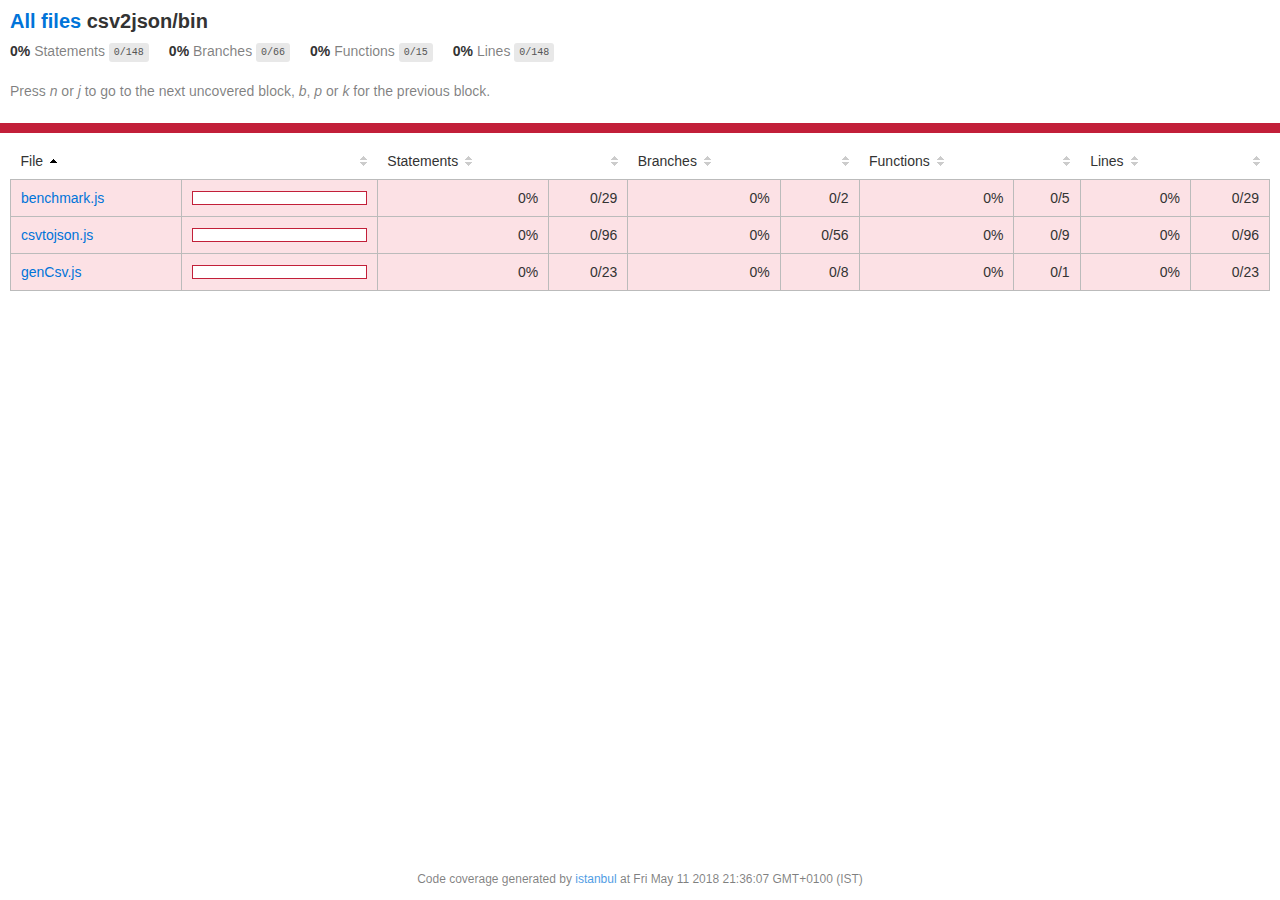
<file: node_modules/csvtojson/coverage/csv2json/bin/index.html>
<!doctype html>
<html lang="en">
<head>
    <title>Code coverage report for csv2json/bin</title>
    <meta charset="utf-8" />
    <link rel="stylesheet" href="../../prettify.css" />
    <link rel="stylesheet" href="../../base.css" />
    <meta name="viewport" content="width=device-width, initial-scale=1">
    <style type='text/css'>
        .coverage-summary .sorter {
            background-image: url(../../sort-arrow-sprite.png);
        }
    </style>
</head>
<body>
<div class='wrapper'>
  <div class='pad1'>
    <h1>
      <a href="../../index.html">All files</a> csv2json/bin
    </h1>
    <div class='clearfix'>
      <div class='fl pad1y space-right2'>
        <span class="strong">0% </span>
        <span class="quiet">Statements</span>
        <span class='fraction'>0/148</span>
      </div>
      <div class='fl pad1y space-right2'>
        <span class="strong">0% </span>
        <span class="quiet">Branches</span>
        <span class='fraction'>0/66</span>
      </div>
      <div class='fl pad1y space-right2'>
        <span class="strong">0% </span>
        <span class="quiet">Functions</span>
        <span class='fraction'>0/15</span>
      </div>
      <div class='fl pad1y space-right2'>
        <span class="strong">0% </span>
        <span class="quiet">Lines</span>
        <span class='fraction'>0/148</span>
      </div>
    </div>
    <p class="quiet">
      Press <em>n</em> or <em>j</em> to go to the next uncovered block, <em>b</em>, <em>p</em> or <em>k</em> for the previous block.
    </p>
  </div>
  <div class='status-line low'></div>
<div class="pad1">
<table class="coverage-summary">
<thead>
<tr>
   <th data-col="file" data-fmt="html" data-html="true" class="file">File</th>
   <th data-col="pic" data-type="number" data-fmt="html" data-html="true" class="pic"></th>
   <th data-col="statements" data-type="number" data-fmt="pct" class="pct">Statements</th>
   <th data-col="statements_raw" data-type="number" data-fmt="html" class="abs"></th>
   <th data-col="branches" data-type="number" data-fmt="pct" class="pct">Branches</th>
   <th data-col="branches_raw" data-type="number" data-fmt="html" class="abs"></th>
   <th data-col="functions" data-type="number" data-fmt="pct" class="pct">Functions</th>
   <th data-col="functions_raw" data-type="number" data-fmt="html" class="abs"></th>
   <th data-col="lines" data-type="number" data-fmt="pct" class="pct">Lines</th>
   <th data-col="lines_raw" data-type="number" data-fmt="html" class="abs"></th>
</tr>
</thead>
<tbody><tr>
	<td class="file low" data-value="benchmark.js"><a href="benchmark.js.html">benchmark.js</a></td>
	<td data-value="0" class="pic low"><div class="chart"><div class="cover-fill" style="width: 0%;"></div><div class="cover-empty" style="width:100%;"></div></div></td>
	<td data-value="0" class="pct low">0%</td>
	<td data-value="29" class="abs low">0/29</td>
	<td data-value="0" class="pct low">0%</td>
	<td data-value="2" class="abs low">0/2</td>
	<td data-value="0" class="pct low">0%</td>
	<td data-value="5" class="abs low">0/5</td>
	<td data-value="0" class="pct low">0%</td>
	<td data-value="29" class="abs low">0/29</td>
	</tr>

<tr>
	<td class="file low" data-value="csvtojson.js"><a href="csvtojson.js.html">csvtojson.js</a></td>
	<td data-value="0" class="pic low"><div class="chart"><div class="cover-fill" style="width: 0%;"></div><div class="cover-empty" style="width:100%;"></div></div></td>
	<td data-value="0" class="pct low">0%</td>
	<td data-value="96" class="abs low">0/96</td>
	<td data-value="0" class="pct low">0%</td>
	<td data-value="56" class="abs low">0/56</td>
	<td data-value="0" class="pct low">0%</td>
	<td data-value="9" class="abs low">0/9</td>
	<td data-value="0" class="pct low">0%</td>
	<td data-value="96" class="abs low">0/96</td>
	</tr>

<tr>
	<td class="file low" data-value="genCsv.js"><a href="genCsv.js.html">genCsv.js</a></td>
	<td data-value="0" class="pic low"><div class="chart"><div class="cover-fill" style="width: 0%;"></div><div class="cover-empty" style="width:100%;"></div></div></td>
	<td data-value="0" class="pct low">0%</td>
	<td data-value="23" class="abs low">0/23</td>
	<td data-value="0" class="pct low">0%</td>
	<td data-value="8" class="abs low">0/8</td>
	<td data-value="0" class="pct low">0%</td>
	<td data-value="1" class="abs low">0/1</td>
	<td data-value="0" class="pct low">0%</td>
	<td data-value="23" class="abs low">0/23</td>
	</tr>

</tbody>
</table>
</div><div class='push'></div><!-- for sticky footer -->
</div><!-- /wrapper -->
<div class='footer quiet pad2 space-top1 center small'>
  Code coverage
  generated by <a href="https://istanbul.js.org/" target="_blank">istanbul</a> at Fri May 11 2018 21:36:07 GMT+0100 (IST)
</div>
</div>
<script src="../../prettify.js"></script>
<script>
window.onload = function () {
        if (typeof prettyPrint === 'function') {
            prettyPrint();
        }
};
</script>
<script src="../../sorter.js"></script>
<script src="../../block-navigation.js"></script>
</body>
</html>
</file>
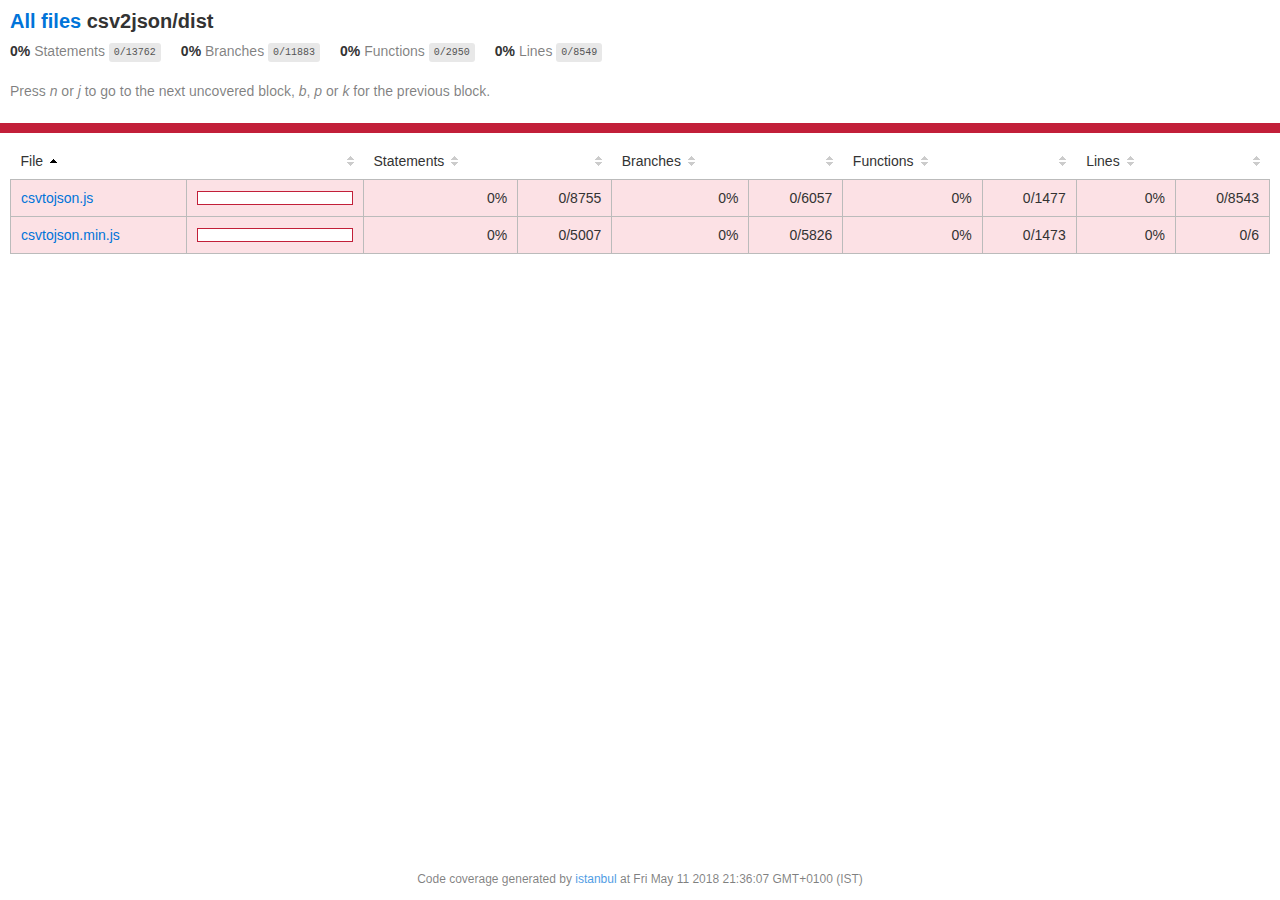
<file: node_modules/csvtojson/coverage/csv2json/dist/index.html>
<!doctype html>
<html lang="en">
<head>
    <title>Code coverage report for csv2json/dist</title>
    <meta charset="utf-8" />
    <link rel="stylesheet" href="../../prettify.css" />
    <link rel="stylesheet" href="../../base.css" />
    <meta name="viewport" content="width=device-width, initial-scale=1">
    <style type='text/css'>
        .coverage-summary .sorter {
            background-image: url(../../sort-arrow-sprite.png);
        }
    </style>
</head>
<body>
<div class='wrapper'>
  <div class='pad1'>
    <h1>
      <a href="../../index.html">All files</a> csv2json/dist
    </h1>
    <div class='clearfix'>
      <div class='fl pad1y space-right2'>
        <span class="strong">0% </span>
        <span class="quiet">Statements</span>
        <span class='fraction'>0/13762</span>
      </div>
      <div class='fl pad1y space-right2'>
        <span class="strong">0% </span>
        <span class="quiet">Branches</span>
        <span class='fraction'>0/11883</span>
      </div>
      <div class='fl pad1y space-right2'>
        <span class="strong">0% </span>
        <span class="quiet">Functions</span>
        <span class='fraction'>0/2950</span>
      </div>
      <div class='fl pad1y space-right2'>
        <span class="strong">0% </span>
        <span class="quiet">Lines</span>
        <span class='fraction'>0/8549</span>
      </div>
    </div>
    <p class="quiet">
      Press <em>n</em> or <em>j</em> to go to the next uncovered block, <em>b</em>, <em>p</em> or <em>k</em> for the previous block.
    </p>
  </div>
  <div class='status-line low'></div>
<div class="pad1">
<table class="coverage-summary">
<thead>
<tr>
   <th data-col="file" data-fmt="html" data-html="true" class="file">File</th>
   <th data-col="pic" data-type="number" data-fmt="html" data-html="true" class="pic"></th>
   <th data-col="statements" data-type="number" data-fmt="pct" class="pct">Statements</th>
   <th data-col="statements_raw" data-type="number" data-fmt="html" class="abs"></th>
   <th data-col="branches" data-type="number" data-fmt="pct" class="pct">Branches</th>
   <th data-col="branches_raw" data-type="number" data-fmt="html" class="abs"></th>
   <th data-col="functions" data-type="number" data-fmt="pct" class="pct">Functions</th>
   <th data-col="functions_raw" data-type="number" data-fmt="html" class="abs"></th>
   <th data-col="lines" data-type="number" data-fmt="pct" class="pct">Lines</th>
   <th data-col="lines_raw" data-type="number" data-fmt="html" class="abs"></th>
</tr>
</thead>
<tbody><tr>
	<td class="file low" data-value="csvtojson.js"><a href="csvtojson.js.html">csvtojson.js</a></td>
	<td data-value="0" class="pic low"><div class="chart"><div class="cover-fill" style="width: 0%;"></div><div class="cover-empty" style="width:100%;"></div></div></td>
	<td data-value="0" class="pct low">0%</td>
	<td data-value="8755" class="abs low">0/8755</td>
	<td data-value="0" class="pct low">0%</td>
	<td data-value="6057" class="abs low">0/6057</td>
	<td data-value="0" class="pct low">0%</td>
	<td data-value="1477" class="abs low">0/1477</td>
	<td data-value="0" class="pct low">0%</td>
	<td data-value="8543" class="abs low">0/8543</td>
	</tr>

<tr>
	<td class="file low" data-value="csvtojson.min.js"><a href="csvtojson.min.js.html">csvtojson.min.js</a></td>
	<td data-value="0" class="pic low"><div class="chart"><div class="cover-fill" style="width: 0%;"></div><div class="cover-empty" style="width:100%;"></div></div></td>
	<td data-value="0" class="pct low">0%</td>
	<td data-value="5007" class="abs low">0/5007</td>
	<td data-value="0" class="pct low">0%</td>
	<td data-value="5826" class="abs low">0/5826</td>
	<td data-value="0" class="pct low">0%</td>
	<td data-value="1473" class="abs low">0/1473</td>
	<td data-value="0" class="pct low">0%</td>
	<td data-value="6" class="abs low">0/6</td>
	</tr>

</tbody>
</table>
</div><div class='push'></div><!-- for sticky footer -->
</div><!-- /wrapper -->
<div class='footer quiet pad2 space-top1 center small'>
  Code coverage
  generated by <a href="https://istanbul.js.org/" target="_blank">istanbul</a> at Fri May 11 2018 21:36:07 GMT+0100 (IST)
</div>
</div>
<script src="../../prettify.js"></script>
<script>
window.onload = function () {
        if (typeof prettyPrint === 'function') {
            prettyPrint();
        }
};
</script>
<script src="../../sorter.js"></script>
<script src="../../block-navigation.js"></script>
</body>
</html>
</file>
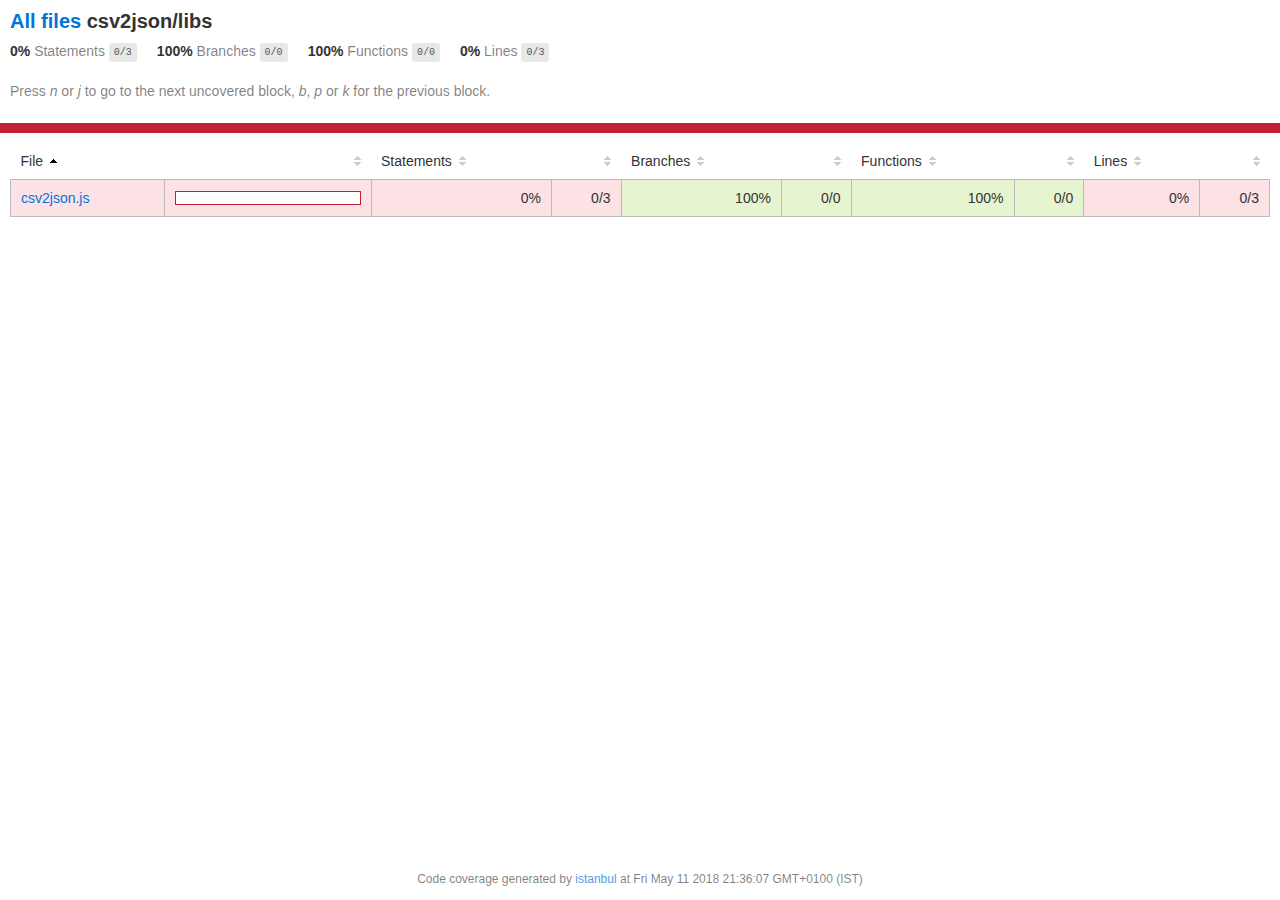
<file: node_modules/csvtojson/coverage/csv2json/libs/index.html>
<!doctype html>
<html lang="en">
<head>
    <title>Code coverage report for csv2json/libs</title>
    <meta charset="utf-8" />
    <link rel="stylesheet" href="../../prettify.css" />
    <link rel="stylesheet" href="../../base.css" />
    <meta name="viewport" content="width=device-width, initial-scale=1">
    <style type='text/css'>
        .coverage-summary .sorter {
            background-image: url(../../sort-arrow-sprite.png);
        }
    </style>
</head>
<body>
<div class='wrapper'>
  <div class='pad1'>
    <h1>
      <a href="../../index.html">All files</a> csv2json/libs
    </h1>
    <div class='clearfix'>
      <div class='fl pad1y space-right2'>
        <span class="strong">0% </span>
        <span class="quiet">Statements</span>
        <span class='fraction'>0/3</span>
      </div>
      <div class='fl pad1y space-right2'>
        <span class="strong">100% </span>
        <span class="quiet">Branches</span>
        <span class='fraction'>0/0</span>
      </div>
      <div class='fl pad1y space-right2'>
        <span class="strong">100% </span>
        <span class="quiet">Functions</span>
        <span class='fraction'>0/0</span>
      </div>
      <div class='fl pad1y space-right2'>
        <span class="strong">0% </span>
        <span class="quiet">Lines</span>
        <span class='fraction'>0/3</span>
      </div>
    </div>
    <p class="quiet">
      Press <em>n</em> or <em>j</em> to go to the next uncovered block, <em>b</em>, <em>p</em> or <em>k</em> for the previous block.
    </p>
  </div>
  <div class='status-line low'></div>
<div class="pad1">
<table class="coverage-summary">
<thead>
<tr>
   <th data-col="file" data-fmt="html" data-html="true" class="file">File</th>
   <th data-col="pic" data-type="number" data-fmt="html" data-html="true" class="pic"></th>
   <th data-col="statements" data-type="number" data-fmt="pct" class="pct">Statements</th>
   <th data-col="statements_raw" data-type="number" data-fmt="html" class="abs"></th>
   <th data-col="branches" data-type="number" data-fmt="pct" class="pct">Branches</th>
   <th data-col="branches_raw" data-type="number" data-fmt="html" class="abs"></th>
   <th data-col="functions" data-type="number" data-fmt="pct" class="pct">Functions</th>
   <th data-col="functions_raw" data-type="number" data-fmt="html" class="abs"></th>
   <th data-col="lines" data-type="number" data-fmt="pct" class="pct">Lines</th>
   <th data-col="lines_raw" data-type="number" data-fmt="html" class="abs"></th>
</tr>
</thead>
<tbody><tr>
	<td class="file low" data-value="csv2json.js"><a href="csv2json.js.html">csv2json.js</a></td>
	<td data-value="0" class="pic low"><div class="chart"><div class="cover-fill" style="width: 0%;"></div><div class="cover-empty" style="width:100%;"></div></div></td>
	<td data-value="0" class="pct low">0%</td>
	<td data-value="3" class="abs low">0/3</td>
	<td data-value="100" class="pct high">100%</td>
	<td data-value="0" class="abs high">0/0</td>
	<td data-value="100" class="pct high">100%</td>
	<td data-value="0" class="abs high">0/0</td>
	<td data-value="0" class="pct low">0%</td>
	<td data-value="3" class="abs low">0/3</td>
	</tr>

</tbody>
</table>
</div><div class='push'></div><!-- for sticky footer -->
</div><!-- /wrapper -->
<div class='footer quiet pad2 space-top1 center small'>
  Code coverage
  generated by <a href="https://istanbul.js.org/" target="_blank">istanbul</a> at Fri May 11 2018 21:36:07 GMT+0100 (IST)
</div>
</div>
<script src="../../prettify.js"></script>
<script>
window.onload = function () {
        if (typeof prettyPrint === 'function') {
            prettyPrint();
        }
};
</script>
<script src="../../sorter.js"></script>
<script src="../../block-navigation.js"></script>
</body>
</html>
</file>
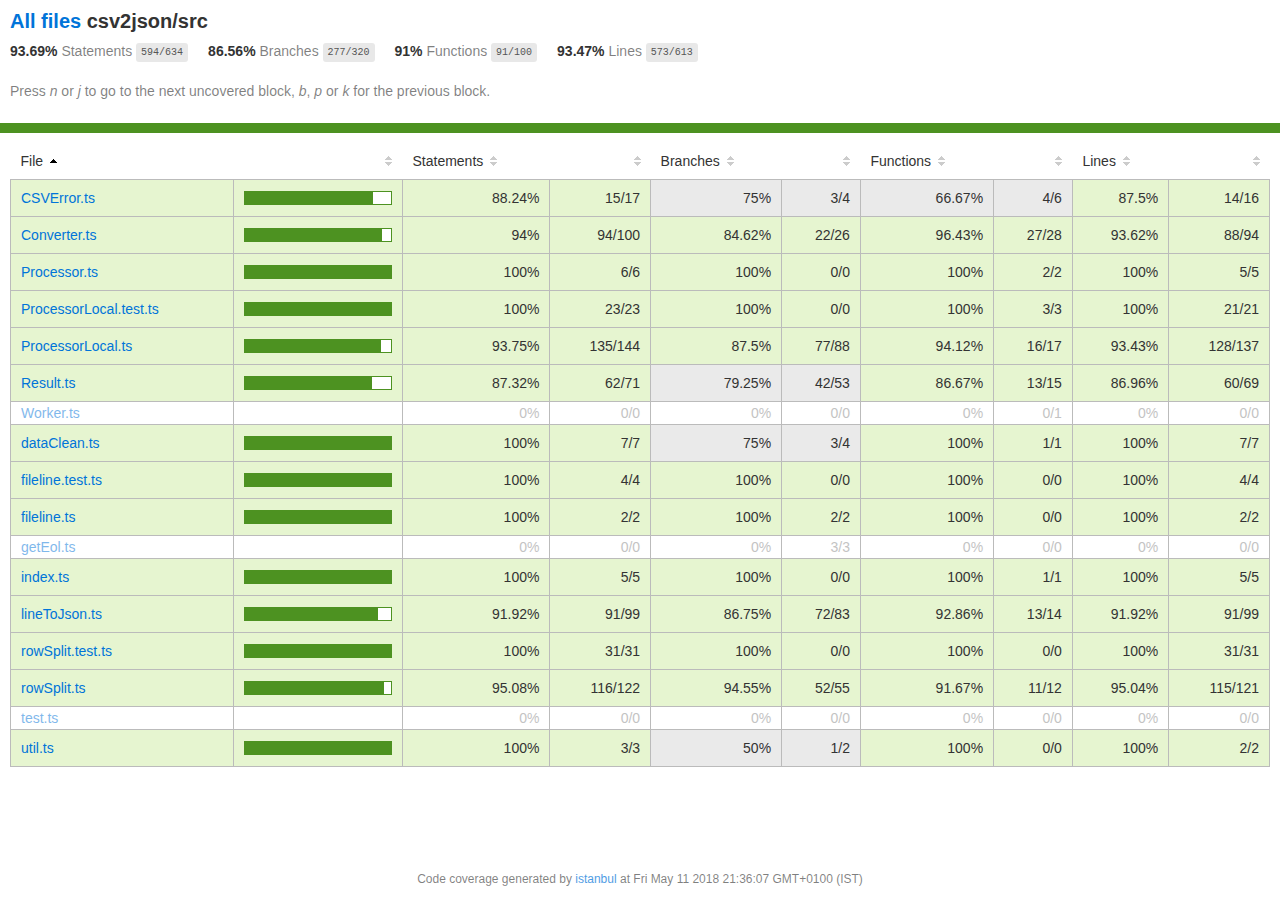
<file: node_modules/csvtojson/coverage/csv2json/src/index.html>
<!doctype html>
<html lang="en">
<head>
    <title>Code coverage report for csv2json/src</title>
    <meta charset="utf-8" />
    <link rel="stylesheet" href="../../prettify.css" />
    <link rel="stylesheet" href="../../base.css" />
    <meta name="viewport" content="width=device-width, initial-scale=1">
    <style type='text/css'>
        .coverage-summary .sorter {
            background-image: url(../../sort-arrow-sprite.png);
        }
    </style>
</head>
<body>
<div class='wrapper'>
  <div class='pad1'>
    <h1>
      <a href="../../index.html">All files</a> csv2json/src
    </h1>
    <div class='clearfix'>
      <div class='fl pad1y space-right2'>
        <span class="strong">93.69% </span>
        <span class="quiet">Statements</span>
        <span class='fraction'>594/634</span>
      </div>
      <div class='fl pad1y space-right2'>
        <span class="strong">86.56% </span>
        <span class="quiet">Branches</span>
        <span class='fraction'>277/320</span>
      </div>
      <div class='fl pad1y space-right2'>
        <span class="strong">91% </span>
        <span class="quiet">Functions</span>
        <span class='fraction'>91/100</span>
      </div>
      <div class='fl pad1y space-right2'>
        <span class="strong">93.47% </span>
        <span class="quiet">Lines</span>
        <span class='fraction'>573/613</span>
      </div>
    </div>
    <p class="quiet">
      Press <em>n</em> or <em>j</em> to go to the next uncovered block, <em>b</em>, <em>p</em> or <em>k</em> for the previous block.
    </p>
  </div>
  <div class='status-line high'></div>
<div class="pad1">
<table class="coverage-summary">
<thead>
<tr>
   <th data-col="file" data-fmt="html" data-html="true" class="file">File</th>
   <th data-col="pic" data-type="number" data-fmt="html" data-html="true" class="pic"></th>
   <th data-col="statements" data-type="number" data-fmt="pct" class="pct">Statements</th>
   <th data-col="statements_raw" data-type="number" data-fmt="html" class="abs"></th>
   <th data-col="branches" data-type="number" data-fmt="pct" class="pct">Branches</th>
   <th data-col="branches_raw" data-type="number" data-fmt="html" class="abs"></th>
   <th data-col="functions" data-type="number" data-fmt="pct" class="pct">Functions</th>
   <th data-col="functions_raw" data-type="number" data-fmt="html" class="abs"></th>
   <th data-col="lines" data-type="number" data-fmt="pct" class="pct">Lines</th>
   <th data-col="lines_raw" data-type="number" data-fmt="html" class="abs"></th>
</tr>
</thead>
<tbody><tr>
	<td class="file high" data-value="CSVError.ts"><a href="CSVError.ts.html">CSVError.ts</a></td>
	<td data-value="88.24" class="pic high"><div class="chart"><div class="cover-fill" style="width: 88%;"></div><div class="cover-empty" style="width:12%;"></div></div></td>
	<td data-value="88.24" class="pct high">88.24%</td>
	<td data-value="17" class="abs high">15/17</td>
	<td data-value="75" class="pct medium">75%</td>
	<td data-value="4" class="abs medium">3/4</td>
	<td data-value="66.67" class="pct medium">66.67%</td>
	<td data-value="6" class="abs medium">4/6</td>
	<td data-value="87.5" class="pct high">87.5%</td>
	<td data-value="16" class="abs high">14/16</td>
	</tr>

<tr>
	<td class="file high" data-value="Converter.ts"><a href="Converter.ts.html">Converter.ts</a></td>
	<td data-value="94" class="pic high"><div class="chart"><div class="cover-fill" style="width: 94%;"></div><div class="cover-empty" style="width:6%;"></div></div></td>
	<td data-value="94" class="pct high">94%</td>
	<td data-value="100" class="abs high">94/100</td>
	<td data-value="84.62" class="pct high">84.62%</td>
	<td data-value="26" class="abs high">22/26</td>
	<td data-value="96.43" class="pct high">96.43%</td>
	<td data-value="28" class="abs high">27/28</td>
	<td data-value="93.62" class="pct high">93.62%</td>
	<td data-value="94" class="abs high">88/94</td>
	</tr>

<tr>
	<td class="file high" data-value="Processor.ts"><a href="Processor.ts.html">Processor.ts</a></td>
	<td data-value="100" class="pic high"><div class="chart"><div class="cover-fill cover-full" style="width: 100%;"></div><div class="cover-empty" style="width:0%;"></div></div></td>
	<td data-value="100" class="pct high">100%</td>
	<td data-value="6" class="abs high">6/6</td>
	<td data-value="100" class="pct high">100%</td>
	<td data-value="0" class="abs high">0/0</td>
	<td data-value="100" class="pct high">100%</td>
	<td data-value="2" class="abs high">2/2</td>
	<td data-value="100" class="pct high">100%</td>
	<td data-value="5" class="abs high">5/5</td>
	</tr>

<tr>
	<td class="file high" data-value="ProcessorLocal.test.ts"><a href="ProcessorLocal.test.ts.html">ProcessorLocal.test.ts</a></td>
	<td data-value="100" class="pic high"><div class="chart"><div class="cover-fill cover-full" style="width: 100%;"></div><div class="cover-empty" style="width:0%;"></div></div></td>
	<td data-value="100" class="pct high">100%</td>
	<td data-value="23" class="abs high">23/23</td>
	<td data-value="100" class="pct high">100%</td>
	<td data-value="0" class="abs high">0/0</td>
	<td data-value="100" class="pct high">100%</td>
	<td data-value="3" class="abs high">3/3</td>
	<td data-value="100" class="pct high">100%</td>
	<td data-value="21" class="abs high">21/21</td>
	</tr>

<tr>
	<td class="file high" data-value="ProcessorLocal.ts"><a href="ProcessorLocal.ts.html">ProcessorLocal.ts</a></td>
	<td data-value="93.75" class="pic high"><div class="chart"><div class="cover-fill" style="width: 93%;"></div><div class="cover-empty" style="width:7%;"></div></div></td>
	<td data-value="93.75" class="pct high">93.75%</td>
	<td data-value="144" class="abs high">135/144</td>
	<td data-value="87.5" class="pct high">87.5%</td>
	<td data-value="88" class="abs high">77/88</td>
	<td data-value="94.12" class="pct high">94.12%</td>
	<td data-value="17" class="abs high">16/17</td>
	<td data-value="93.43" class="pct high">93.43%</td>
	<td data-value="137" class="abs high">128/137</td>
	</tr>

<tr>
	<td class="file high" data-value="Result.ts"><a href="Result.ts.html">Result.ts</a></td>
	<td data-value="87.32" class="pic high"><div class="chart"><div class="cover-fill" style="width: 87%;"></div><div class="cover-empty" style="width:13%;"></div></div></td>
	<td data-value="87.32" class="pct high">87.32%</td>
	<td data-value="71" class="abs high">62/71</td>
	<td data-value="79.25" class="pct medium">79.25%</td>
	<td data-value="53" class="abs medium">42/53</td>
	<td data-value="86.67" class="pct high">86.67%</td>
	<td data-value="15" class="abs high">13/15</td>
	<td data-value="86.96" class="pct high">86.96%</td>
	<td data-value="69" class="abs high">60/69</td>
	</tr>

<tr>
	<td class="file empty" data-value="Worker.ts"><a href="Worker.ts.html">Worker.ts</a></td>
	<td data-value="0" class="pic empty"><div class="chart"><div class="cover-fill" style="width: 0%;"></div><div class="cover-empty" style="width:100%;"></div></div></td>
	<td data-value="0" class="pct empty">0%</td>
	<td data-value="0" class="abs empty">0/0</td>
	<td data-value="0" class="pct empty">0%</td>
	<td data-value="0" class="abs empty">0/0</td>
	<td data-value="0" class="pct empty">0%</td>
	<td data-value="1" class="abs empty">0/1</td>
	<td data-value="0" class="pct empty">0%</td>
	<td data-value="0" class="abs empty">0/0</td>
	</tr>

<tr>
	<td class="file high" data-value="dataClean.ts"><a href="dataClean.ts.html">dataClean.ts</a></td>
	<td data-value="100" class="pic high"><div class="chart"><div class="cover-fill cover-full" style="width: 100%;"></div><div class="cover-empty" style="width:0%;"></div></div></td>
	<td data-value="100" class="pct high">100%</td>
	<td data-value="7" class="abs high">7/7</td>
	<td data-value="75" class="pct medium">75%</td>
	<td data-value="4" class="abs medium">3/4</td>
	<td data-value="100" class="pct high">100%</td>
	<td data-value="1" class="abs high">1/1</td>
	<td data-value="100" class="pct high">100%</td>
	<td data-value="7" class="abs high">7/7</td>
	</tr>

<tr>
	<td class="file high" data-value="fileline.test.ts"><a href="fileline.test.ts.html">fileline.test.ts</a></td>
	<td data-value="100" class="pic high"><div class="chart"><div class="cover-fill cover-full" style="width: 100%;"></div><div class="cover-empty" style="width:0%;"></div></div></td>
	<td data-value="100" class="pct high">100%</td>
	<td data-value="4" class="abs high">4/4</td>
	<td data-value="100" class="pct high">100%</td>
	<td data-value="0" class="abs high">0/0</td>
	<td data-value="100" class="pct high">100%</td>
	<td data-value="0" class="abs high">0/0</td>
	<td data-value="100" class="pct high">100%</td>
	<td data-value="4" class="abs high">4/4</td>
	</tr>

<tr>
	<td class="file high" data-value="fileline.ts"><a href="fileline.ts.html">fileline.ts</a></td>
	<td data-value="100" class="pic high"><div class="chart"><div class="cover-fill cover-full" style="width: 100%;"></div><div class="cover-empty" style="width:0%;"></div></div></td>
	<td data-value="100" class="pct high">100%</td>
	<td data-value="2" class="abs high">2/2</td>
	<td data-value="100" class="pct high">100%</td>
	<td data-value="2" class="abs high">2/2</td>
	<td data-value="100" class="pct high">100%</td>
	<td data-value="0" class="abs high">0/0</td>
	<td data-value="100" class="pct high">100%</td>
	<td data-value="2" class="abs high">2/2</td>
	</tr>

<tr>
	<td class="file empty" data-value="getEol.ts"><a href="getEol.ts.html">getEol.ts</a></td>
	<td data-value="0" class="pic empty"><div class="chart"><div class="cover-fill" style="width: 0%;"></div><div class="cover-empty" style="width:100%;"></div></div></td>
	<td data-value="0" class="pct empty">0%</td>
	<td data-value="0" class="abs empty">0/0</td>
	<td data-value="0" class="pct empty">0%</td>
	<td data-value="3" class="abs empty">3/3</td>
	<td data-value="0" class="pct empty">0%</td>
	<td data-value="0" class="abs empty">0/0</td>
	<td data-value="0" class="pct empty">0%</td>
	<td data-value="0" class="abs empty">0/0</td>
	</tr>

<tr>
	<td class="file high" data-value="index.ts"><a href="index.ts.html">index.ts</a></td>
	<td data-value="100" class="pic high"><div class="chart"><div class="cover-fill cover-full" style="width: 100%;"></div><div class="cover-empty" style="width:0%;"></div></div></td>
	<td data-value="100" class="pct high">100%</td>
	<td data-value="5" class="abs high">5/5</td>
	<td data-value="100" class="pct high">100%</td>
	<td data-value="0" class="abs high">0/0</td>
	<td data-value="100" class="pct high">100%</td>
	<td data-value="1" class="abs high">1/1</td>
	<td data-value="100" class="pct high">100%</td>
	<td data-value="5" class="abs high">5/5</td>
	</tr>

<tr>
	<td class="file high" data-value="lineToJson.ts"><a href="lineToJson.ts.html">lineToJson.ts</a></td>
	<td data-value="91.92" class="pic high"><div class="chart"><div class="cover-fill" style="width: 91%;"></div><div class="cover-empty" style="width:9%;"></div></div></td>
	<td data-value="91.92" class="pct high">91.92%</td>
	<td data-value="99" class="abs high">91/99</td>
	<td data-value="86.75" class="pct high">86.75%</td>
	<td data-value="83" class="abs high">72/83</td>
	<td data-value="92.86" class="pct high">92.86%</td>
	<td data-value="14" class="abs high">13/14</td>
	<td data-value="91.92" class="pct high">91.92%</td>
	<td data-value="99" class="abs high">91/99</td>
	</tr>

<tr>
	<td class="file high" data-value="rowSplit.test.ts"><a href="rowSplit.test.ts.html">rowSplit.test.ts</a></td>
	<td data-value="100" class="pic high"><div class="chart"><div class="cover-fill cover-full" style="width: 100%;"></div><div class="cover-empty" style="width:0%;"></div></div></td>
	<td data-value="100" class="pct high">100%</td>
	<td data-value="31" class="abs high">31/31</td>
	<td data-value="100" class="pct high">100%</td>
	<td data-value="0" class="abs high">0/0</td>
	<td data-value="100" class="pct high">100%</td>
	<td data-value="0" class="abs high">0/0</td>
	<td data-value="100" class="pct high">100%</td>
	<td data-value="31" class="abs high">31/31</td>
	</tr>

<tr>
	<td class="file high" data-value="rowSplit.ts"><a href="rowSplit.ts.html">rowSplit.ts</a></td>
	<td data-value="95.08" class="pic high"><div class="chart"><div class="cover-fill" style="width: 95%;"></div><div class="cover-empty" style="width:5%;"></div></div></td>
	<td data-value="95.08" class="pct high">95.08%</td>
	<td data-value="122" class="abs high">116/122</td>
	<td data-value="94.55" class="pct high">94.55%</td>
	<td data-value="55" class="abs high">52/55</td>
	<td data-value="91.67" class="pct high">91.67%</td>
	<td data-value="12" class="abs high">11/12</td>
	<td data-value="95.04" class="pct high">95.04%</td>
	<td data-value="121" class="abs high">115/121</td>
	</tr>

<tr>
	<td class="file empty" data-value="test.ts"><a href="test.ts.html">test.ts</a></td>
	<td data-value="0" class="pic empty"><div class="chart"><div class="cover-fill" style="width: 0%;"></div><div class="cover-empty" style="width:100%;"></div></div></td>
	<td data-value="0" class="pct empty">0%</td>
	<td data-value="0" class="abs empty">0/0</td>
	<td data-value="0" class="pct empty">0%</td>
	<td data-value="0" class="abs empty">0/0</td>
	<td data-value="0" class="pct empty">0%</td>
	<td data-value="0" class="abs empty">0/0</td>
	<td data-value="0" class="pct empty">0%</td>
	<td data-value="0" class="abs empty">0/0</td>
	</tr>

<tr>
	<td class="file high" data-value="util.ts"><a href="util.ts.html">util.ts</a></td>
	<td data-value="100" class="pic high"><div class="chart"><div class="cover-fill cover-full" style="width: 100%;"></div><div class="cover-empty" style="width:0%;"></div></div></td>
	<td data-value="100" class="pct high">100%</td>
	<td data-value="3" class="abs high">3/3</td>
	<td data-value="50" class="pct medium">50%</td>
	<td data-value="2" class="abs medium">1/2</td>
	<td data-value="100" class="pct high">100%</td>
	<td data-value="0" class="abs high">0/0</td>
	<td data-value="100" class="pct high">100%</td>
	<td data-value="2" class="abs high">2/2</td>
	</tr>

</tbody>
</table>
</div><div class='push'></div><!-- for sticky footer -->
</div><!-- /wrapper -->
<div class='footer quiet pad2 space-top1 center small'>
  Code coverage
  generated by <a href="https://istanbul.js.org/" target="_blank">istanbul</a> at Fri May 11 2018 21:36:07 GMT+0100 (IST)
</div>
</div>
<script src="../../prettify.js"></script>
<script>
window.onload = function () {
        if (typeof prettyPrint === 'function') {
            prettyPrint();
        }
};
</script>
<script src="../../sorter.js"></script>
<script src="../../block-navigation.js"></script>
</body>
</html>
</file>
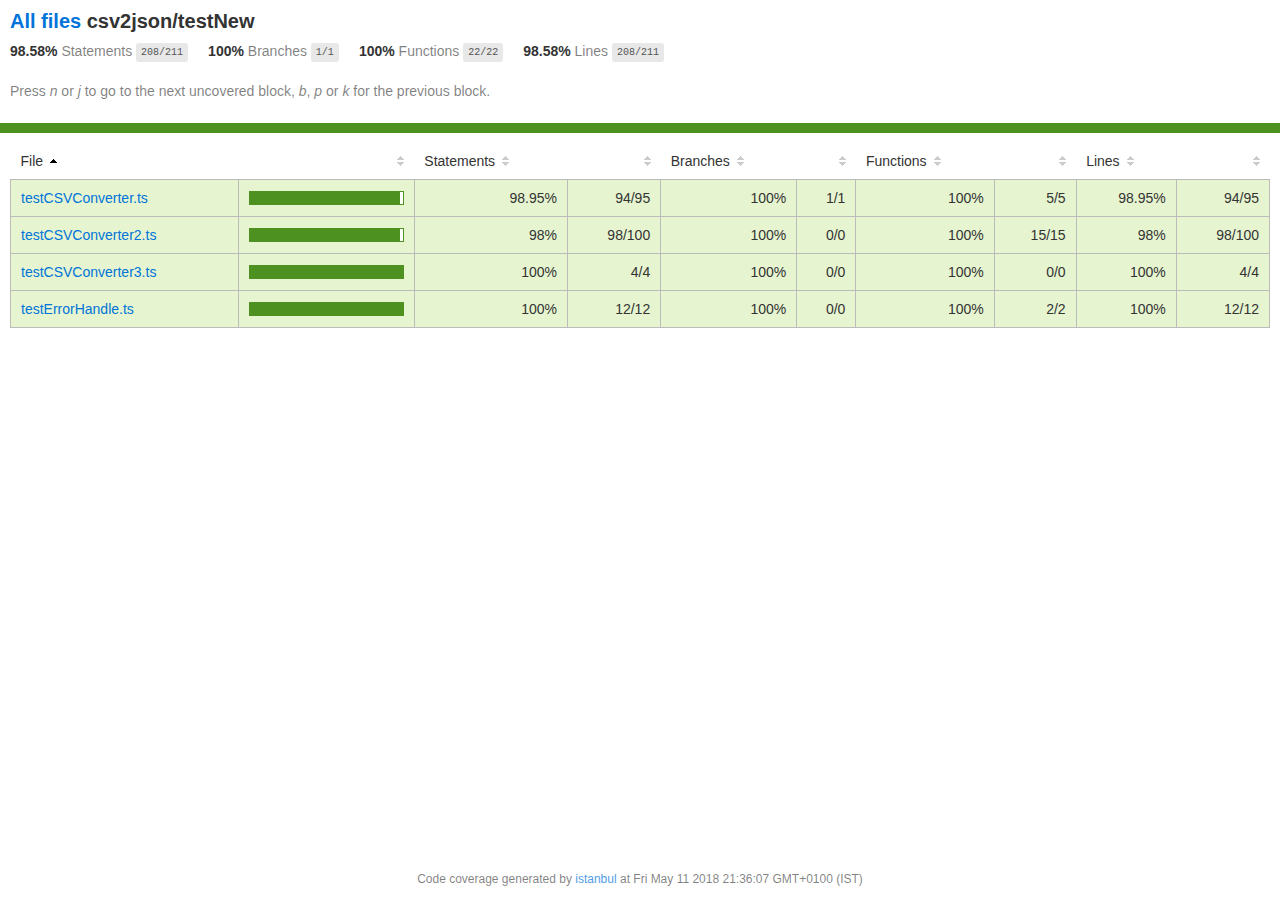
<file: node_modules/csvtojson/coverage/csv2json/testNew/index.html>
<!doctype html>
<html lang="en">
<head>
    <title>Code coverage report for csv2json/testNew</title>
    <meta charset="utf-8" />
    <link rel="stylesheet" href="../../prettify.css" />
    <link rel="stylesheet" href="../../base.css" />
    <meta name="viewport" content="width=device-width, initial-scale=1">
    <style type='text/css'>
        .coverage-summary .sorter {
            background-image: url(../../sort-arrow-sprite.png);
        }
    </style>
</head>
<body>
<div class='wrapper'>
  <div class='pad1'>
    <h1>
      <a href="../../index.html">All files</a> csv2json/testNew
    </h1>
    <div class='clearfix'>
      <div class='fl pad1y space-right2'>
        <span class="strong">98.58% </span>
        <span class="quiet">Statements</span>
        <span class='fraction'>208/211</span>
      </div>
      <div class='fl pad1y space-right2'>
        <span class="strong">100% </span>
        <span class="quiet">Branches</span>
        <span class='fraction'>1/1</span>
      </div>
      <div class='fl pad1y space-right2'>
        <span class="strong">100% </span>
        <span class="quiet">Functions</span>
        <span class='fraction'>22/22</span>
      </div>
      <div class='fl pad1y space-right2'>
        <span class="strong">98.58% </span>
        <span class="quiet">Lines</span>
        <span class='fraction'>208/211</span>
      </div>
    </div>
    <p class="quiet">
      Press <em>n</em> or <em>j</em> to go to the next uncovered block, <em>b</em>, <em>p</em> or <em>k</em> for the previous block.
    </p>
  </div>
  <div class='status-line high'></div>
<div class="pad1">
<table class="coverage-summary">
<thead>
<tr>
   <th data-col="file" data-fmt="html" data-html="true" class="file">File</th>
   <th data-col="pic" data-type="number" data-fmt="html" data-html="true" class="pic"></th>
   <th data-col="statements" data-type="number" data-fmt="pct" class="pct">Statements</th>
   <th data-col="statements_raw" data-type="number" data-fmt="html" class="abs"></th>
   <th data-col="branches" data-type="number" data-fmt="pct" class="pct">Branches</th>
   <th data-col="branches_raw" data-type="number" data-fmt="html" class="abs"></th>
   <th data-col="functions" data-type="number" data-fmt="pct" class="pct">Functions</th>
   <th data-col="functions_raw" data-type="number" data-fmt="html" class="abs"></th>
   <th data-col="lines" data-type="number" data-fmt="pct" class="pct">Lines</th>
   <th data-col="lines_raw" data-type="number" data-fmt="html" class="abs"></th>
</tr>
</thead>
<tbody><tr>
	<td class="file high" data-value="testCSVConverter.ts"><a href="testCSVConverter.ts.html">testCSVConverter.ts</a></td>
	<td data-value="98.95" class="pic high"><div class="chart"><div class="cover-fill" style="width: 98%;"></div><div class="cover-empty" style="width:2%;"></div></div></td>
	<td data-value="98.95" class="pct high">98.95%</td>
	<td data-value="95" class="abs high">94/95</td>
	<td data-value="100" class="pct high">100%</td>
	<td data-value="1" class="abs high">1/1</td>
	<td data-value="100" class="pct high">100%</td>
	<td data-value="5" class="abs high">5/5</td>
	<td data-value="98.95" class="pct high">98.95%</td>
	<td data-value="95" class="abs high">94/95</td>
	</tr>

<tr>
	<td class="file high" data-value="testCSVConverter2.ts"><a href="testCSVConverter2.ts.html">testCSVConverter2.ts</a></td>
	<td data-value="98" class="pic high"><div class="chart"><div class="cover-fill" style="width: 98%;"></div><div class="cover-empty" style="width:2%;"></div></div></td>
	<td data-value="98" class="pct high">98%</td>
	<td data-value="100" class="abs high">98/100</td>
	<td data-value="100" class="pct high">100%</td>
	<td data-value="0" class="abs high">0/0</td>
	<td data-value="100" class="pct high">100%</td>
	<td data-value="15" class="abs high">15/15</td>
	<td data-value="98" class="pct high">98%</td>
	<td data-value="100" class="abs high">98/100</td>
	</tr>

<tr>
	<td class="file high" data-value="testCSVConverter3.ts"><a href="testCSVConverter3.ts.html">testCSVConverter3.ts</a></td>
	<td data-value="100" class="pic high"><div class="chart"><div class="cover-fill cover-full" style="width: 100%;"></div><div class="cover-empty" style="width:0%;"></div></div></td>
	<td data-value="100" class="pct high">100%</td>
	<td data-value="4" class="abs high">4/4</td>
	<td data-value="100" class="pct high">100%</td>
	<td data-value="0" class="abs high">0/0</td>
	<td data-value="100" class="pct high">100%</td>
	<td data-value="0" class="abs high">0/0</td>
	<td data-value="100" class="pct high">100%</td>
	<td data-value="4" class="abs high">4/4</td>
	</tr>

<tr>
	<td class="file high" data-value="testErrorHandle.ts"><a href="testErrorHandle.ts.html">testErrorHandle.ts</a></td>
	<td data-value="100" class="pic high"><div class="chart"><div class="cover-fill cover-full" style="width: 100%;"></div><div class="cover-empty" style="width:0%;"></div></div></td>
	<td data-value="100" class="pct high">100%</td>
	<td data-value="12" class="abs high">12/12</td>
	<td data-value="100" class="pct high">100%</td>
	<td data-value="0" class="abs high">0/0</td>
	<td data-value="100" class="pct high">100%</td>
	<td data-value="2" class="abs high">2/2</td>
	<td data-value="100" class="pct high">100%</td>
	<td data-value="12" class="abs high">12/12</td>
	</tr>

</tbody>
</table>
</div><div class='push'></div><!-- for sticky footer -->
</div><!-- /wrapper -->
<div class='footer quiet pad2 space-top1 center small'>
  Code coverage
  generated by <a href="https://istanbul.js.org/" target="_blank">istanbul</a> at Fri May 11 2018 21:36:07 GMT+0100 (IST)
</div>
</div>
<script src="../../prettify.js"></script>
<script>
window.onload = function () {
        if (typeof prettyPrint === 'function') {
            prettyPrint();
        }
};
</script>
<script src="../../sorter.js"></script>
<script src="../../block-navigation.js"></script>
</body>
</html>
</file>
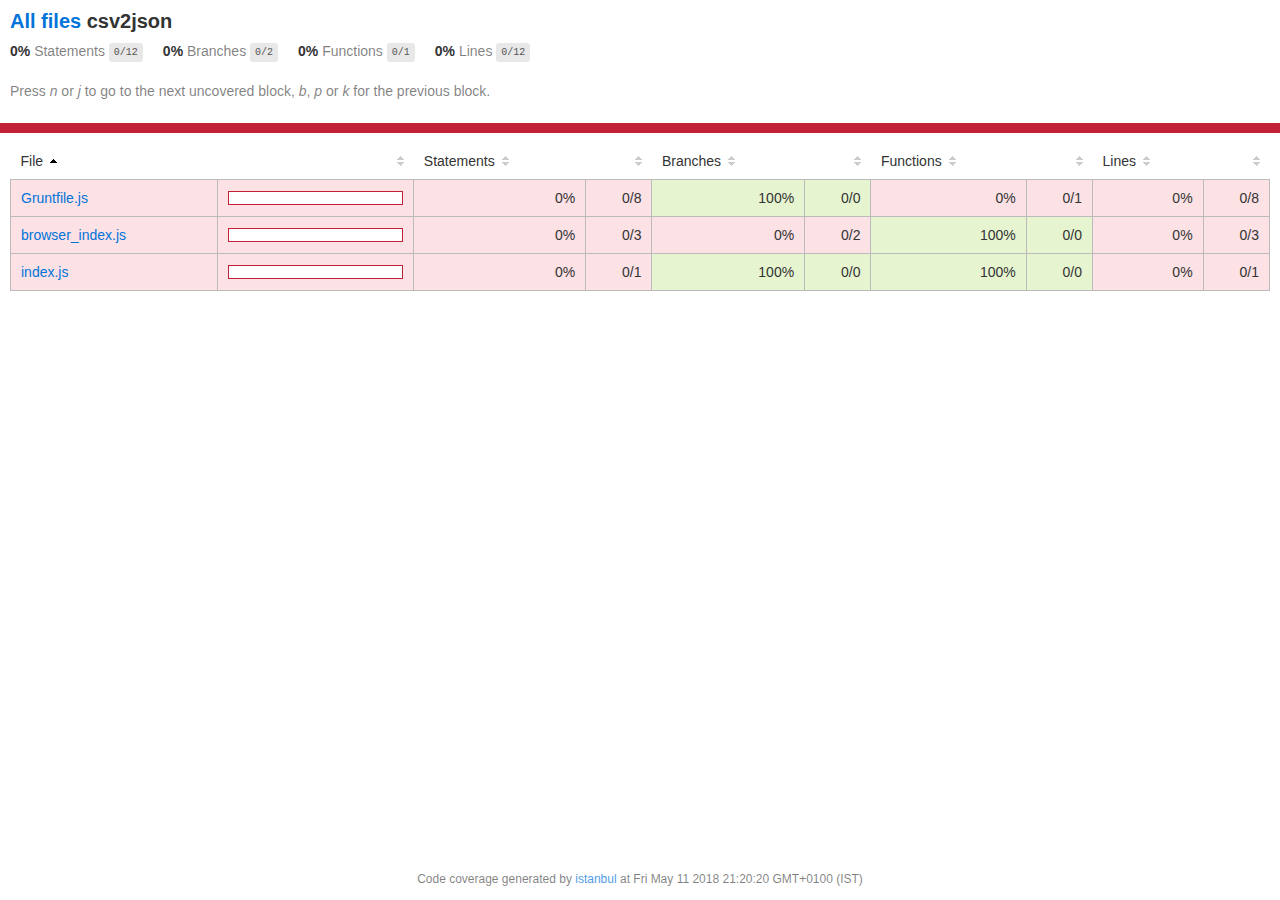
<file: node_modules/csvtojson/coverage/lcov-report/csv2json/index.html>
<!doctype html>
<html lang="en">
<head>
    <title>Code coverage report for csv2json</title>
    <meta charset="utf-8" />
    <link rel="stylesheet" href="../prettify.css" />
    <link rel="stylesheet" href="../base.css" />
    <meta name="viewport" content="width=device-width, initial-scale=1">
    <style type='text/css'>
        .coverage-summary .sorter {
            background-image: url(../sort-arrow-sprite.png);
        }
    </style>
</head>
<body>
<div class='wrapper'>
  <div class='pad1'>
    <h1>
      <a href="../index.html">All files</a> csv2json
    </h1>
    <div class='clearfix'>
      <div class='fl pad1y space-right2'>
        <span class="strong">0% </span>
        <span class="quiet">Statements</span>
        <span class='fraction'>0/12</span>
      </div>
      <div class='fl pad1y space-right2'>
        <span class="strong">0% </span>
        <span class="quiet">Branches</span>
        <span class='fraction'>0/2</span>
      </div>
      <div class='fl pad1y space-right2'>
        <span class="strong">0% </span>
        <span class="quiet">Functions</span>
        <span class='fraction'>0/1</span>
      </div>
      <div class='fl pad1y space-right2'>
        <span class="strong">0% </span>
        <span class="quiet">Lines</span>
        <span class='fraction'>0/12</span>
      </div>
    </div>
    <p class="quiet">
      Press <em>n</em> or <em>j</em> to go to the next uncovered block, <em>b</em>, <em>p</em> or <em>k</em> for the previous block.
    </p>
  </div>
  <div class='status-line low'></div>
<div class="pad1">
<table class="coverage-summary">
<thead>
<tr>
   <th data-col="file" data-fmt="html" data-html="true" class="file">File</th>
   <th data-col="pic" data-type="number" data-fmt="html" data-html="true" class="pic"></th>
   <th data-col="statements" data-type="number" data-fmt="pct" class="pct">Statements</th>
   <th data-col="statements_raw" data-type="number" data-fmt="html" class="abs"></th>
   <th data-col="branches" data-type="number" data-fmt="pct" class="pct">Branches</th>
   <th data-col="branches_raw" data-type="number" data-fmt="html" class="abs"></th>
   <th data-col="functions" data-type="number" data-fmt="pct" class="pct">Functions</th>
   <th data-col="functions_raw" data-type="number" data-fmt="html" class="abs"></th>
   <th data-col="lines" data-type="number" data-fmt="pct" class="pct">Lines</th>
   <th data-col="lines_raw" data-type="number" data-fmt="html" class="abs"></th>
</tr>
</thead>
<tbody><tr>
	<td class="file low" data-value="Gruntfile.js"><a href="Gruntfile.js.html">Gruntfile.js</a></td>
	<td data-value="0" class="pic low"><div class="chart"><div class="cover-fill" style="width: 0%;"></div><div class="cover-empty" style="width:100%;"></div></div></td>
	<td data-value="0" class="pct low">0%</td>
	<td data-value="8" class="abs low">0/8</td>
	<td data-value="100" class="pct high">100%</td>
	<td data-value="0" class="abs high">0/0</td>
	<td data-value="0" class="pct low">0%</td>
	<td data-value="1" class="abs low">0/1</td>
	<td data-value="0" class="pct low">0%</td>
	<td data-value="8" class="abs low">0/8</td>
	</tr>

<tr>
	<td class="file low" data-value="browser_index.js"><a href="browser_index.js.html">browser_index.js</a></td>
	<td data-value="0" class="pic low"><div class="chart"><div class="cover-fill" style="width: 0%;"></div><div class="cover-empty" style="width:100%;"></div></div></td>
	<td data-value="0" class="pct low">0%</td>
	<td data-value="3" class="abs low">0/3</td>
	<td data-value="0" class="pct low">0%</td>
	<td data-value="2" class="abs low">0/2</td>
	<td data-value="100" class="pct high">100%</td>
	<td data-value="0" class="abs high">0/0</td>
	<td data-value="0" class="pct low">0%</td>
	<td data-value="3" class="abs low">0/3</td>
	</tr>

<tr>
	<td class="file low" data-value="index.js"><a href="index.js.html">index.js</a></td>
	<td data-value="0" class="pic low"><div class="chart"><div class="cover-fill" style="width: 0%;"></div><div class="cover-empty" style="width:100%;"></div></div></td>
	<td data-value="0" class="pct low">0%</td>
	<td data-value="1" class="abs low">0/1</td>
	<td data-value="100" class="pct high">100%</td>
	<td data-value="0" class="abs high">0/0</td>
	<td data-value="100" class="pct high">100%</td>
	<td data-value="0" class="abs high">0/0</td>
	<td data-value="0" class="pct low">0%</td>
	<td data-value="1" class="abs low">0/1</td>
	</tr>

</tbody>
</table>
</div><div class='push'></div><!-- for sticky footer -->
</div><!-- /wrapper -->
<div class='footer quiet pad2 space-top1 center small'>
  Code coverage
  generated by <a href="https://istanbul.js.org/" target="_blank">istanbul</a> at Fri May 11 2018 21:20:20 GMT+0100 (IST)
</div>
</div>
<script src="../prettify.js"></script>
<script>
window.onload = function () {
        if (typeof prettyPrint === 'function') {
            prettyPrint();
        }
};
</script>
<script src="../sorter.js"></script>
<script src="../block-navigation.js"></script>
</body>
</html>
</file>
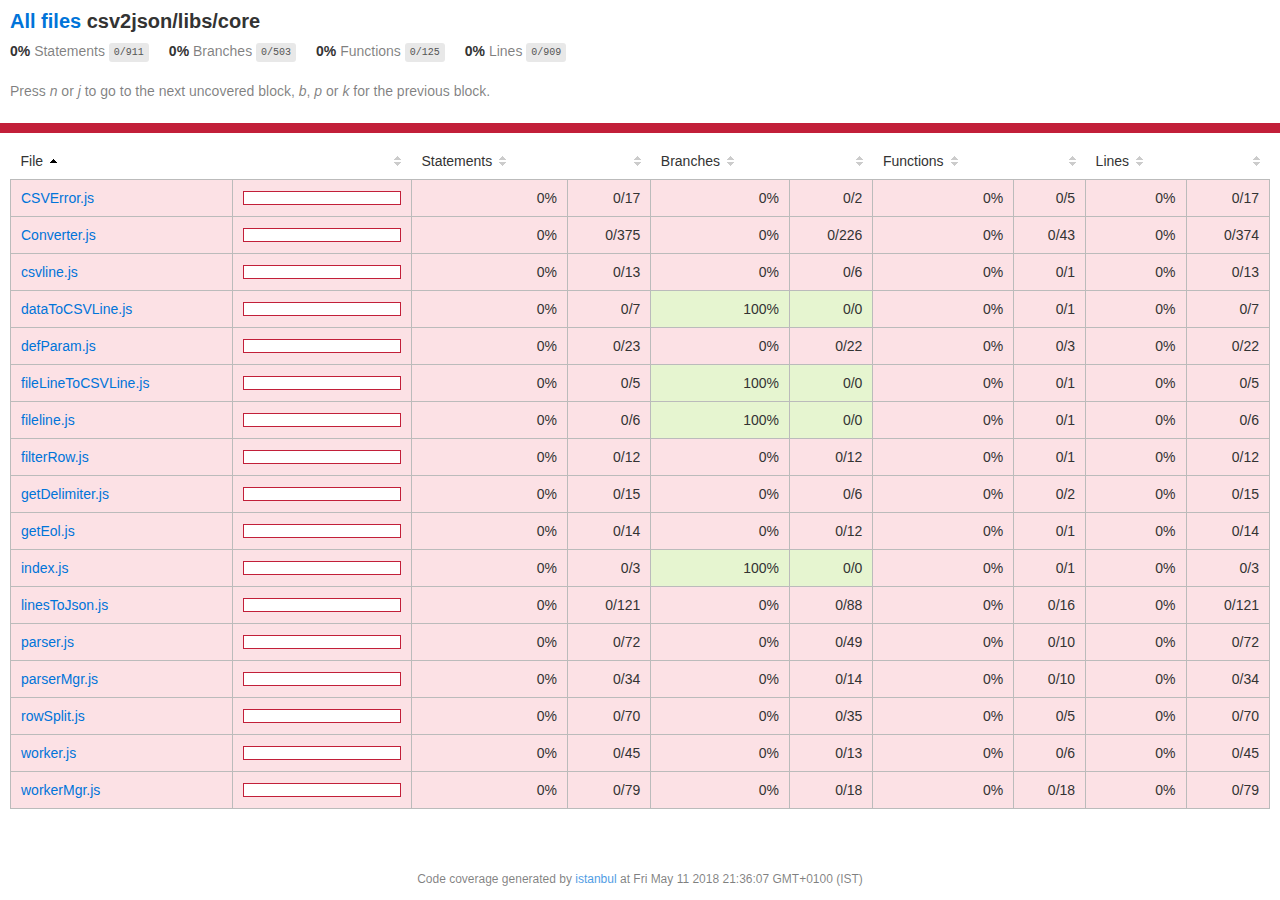
<file: node_modules/csvtojson/coverage/csv2json/libs/core/index.html>
<!doctype html>
<html lang="en">
<head>
    <title>Code coverage report for csv2json/libs/core</title>
    <meta charset="utf-8" />
    <link rel="stylesheet" href="../../../prettify.css" />
    <link rel="stylesheet" href="../../../base.css" />
    <meta name="viewport" content="width=device-width, initial-scale=1">
    <style type='text/css'>
        .coverage-summary .sorter {
            background-image: url(../../../sort-arrow-sprite.png);
        }
    </style>
</head>
<body>
<div class='wrapper'>
  <div class='pad1'>
    <h1>
      <a href="../../../index.html">All files</a> csv2json/libs/core
    </h1>
    <div class='clearfix'>
      <div class='fl pad1y space-right2'>
        <span class="strong">0% </span>
        <span class="quiet">Statements</span>
        <span class='fraction'>0/911</span>
      </div>
      <div class='fl pad1y space-right2'>
        <span class="strong">0% </span>
        <span class="quiet">Branches</span>
        <span class='fraction'>0/503</span>
      </div>
      <div class='fl pad1y space-right2'>
        <span class="strong">0% </span>
        <span class="quiet">Functions</span>
        <span class='fraction'>0/125</span>
      </div>
      <div class='fl pad1y space-right2'>
        <span class="strong">0% </span>
        <span class="quiet">Lines</span>
        <span class='fraction'>0/909</span>
      </div>
    </div>
    <p class="quiet">
      Press <em>n</em> or <em>j</em> to go to the next uncovered block, <em>b</em>, <em>p</em> or <em>k</em> for the previous block.
    </p>
  </div>
  <div class='status-line low'></div>
<div class="pad1">
<table class="coverage-summary">
<thead>
<tr>
   <th data-col="file" data-fmt="html" data-html="true" class="file">File</th>
   <th data-col="pic" data-type="number" data-fmt="html" data-html="true" class="pic"></th>
   <th data-col="statements" data-type="number" data-fmt="pct" class="pct">Statements</th>
   <th data-col="statements_raw" data-type="number" data-fmt="html" class="abs"></th>
   <th data-col="branches" data-type="number" data-fmt="pct" class="pct">Branches</th>
   <th data-col="branches_raw" data-type="number" data-fmt="html" class="abs"></th>
   <th data-col="functions" data-type="number" data-fmt="pct" class="pct">Functions</th>
   <th data-col="functions_raw" data-type="number" data-fmt="html" class="abs"></th>
   <th data-col="lines" data-type="number" data-fmt="pct" class="pct">Lines</th>
   <th data-col="lines_raw" data-type="number" data-fmt="html" class="abs"></th>
</tr>
</thead>
<tbody><tr>
	<td class="file low" data-value="CSVError.js"><a href="CSVError.js.html">CSVError.js</a></td>
	<td data-value="0" class="pic low"><div class="chart"><div class="cover-fill" style="width: 0%;"></div><div class="cover-empty" style="width:100%;"></div></div></td>
	<td data-value="0" class="pct low">0%</td>
	<td data-value="17" class="abs low">0/17</td>
	<td data-value="0" class="pct low">0%</td>
	<td data-value="2" class="abs low">0/2</td>
	<td data-value="0" class="pct low">0%</td>
	<td data-value="5" class="abs low">0/5</td>
	<td data-value="0" class="pct low">0%</td>
	<td data-value="17" class="abs low">0/17</td>
	</tr>

<tr>
	<td class="file low" data-value="Converter.js"><a href="Converter.js.html">Converter.js</a></td>
	<td data-value="0" class="pic low"><div class="chart"><div class="cover-fill" style="width: 0%;"></div><div class="cover-empty" style="width:100%;"></div></div></td>
	<td data-value="0" class="pct low">0%</td>
	<td data-value="375" class="abs low">0/375</td>
	<td data-value="0" class="pct low">0%</td>
	<td data-value="226" class="abs low">0/226</td>
	<td data-value="0" class="pct low">0%</td>
	<td data-value="43" class="abs low">0/43</td>
	<td data-value="0" class="pct low">0%</td>
	<td data-value="374" class="abs low">0/374</td>
	</tr>

<tr>
	<td class="file low" data-value="csvline.js"><a href="csvline.js.html">csvline.js</a></td>
	<td data-value="0" class="pic low"><div class="chart"><div class="cover-fill" style="width: 0%;"></div><div class="cover-empty" style="width:100%;"></div></div></td>
	<td data-value="0" class="pct low">0%</td>
	<td data-value="13" class="abs low">0/13</td>
	<td data-value="0" class="pct low">0%</td>
	<td data-value="6" class="abs low">0/6</td>
	<td data-value="0" class="pct low">0%</td>
	<td data-value="1" class="abs low">0/1</td>
	<td data-value="0" class="pct low">0%</td>
	<td data-value="13" class="abs low">0/13</td>
	</tr>

<tr>
	<td class="file low" data-value="dataToCSVLine.js"><a href="dataToCSVLine.js.html">dataToCSVLine.js</a></td>
	<td data-value="0" class="pic low"><div class="chart"><div class="cover-fill" style="width: 0%;"></div><div class="cover-empty" style="width:100%;"></div></div></td>
	<td data-value="0" class="pct low">0%</td>
	<td data-value="7" class="abs low">0/7</td>
	<td data-value="100" class="pct high">100%</td>
	<td data-value="0" class="abs high">0/0</td>
	<td data-value="0" class="pct low">0%</td>
	<td data-value="1" class="abs low">0/1</td>
	<td data-value="0" class="pct low">0%</td>
	<td data-value="7" class="abs low">0/7</td>
	</tr>

<tr>
	<td class="file low" data-value="defParam.js"><a href="defParam.js.html">defParam.js</a></td>
	<td data-value="0" class="pic low"><div class="chart"><div class="cover-fill" style="width: 0%;"></div><div class="cover-empty" style="width:100%;"></div></div></td>
	<td data-value="0" class="pct low">0%</td>
	<td data-value="23" class="abs low">0/23</td>
	<td data-value="0" class="pct low">0%</td>
	<td data-value="22" class="abs low">0/22</td>
	<td data-value="0" class="pct low">0%</td>
	<td data-value="3" class="abs low">0/3</td>
	<td data-value="0" class="pct low">0%</td>
	<td data-value="22" class="abs low">0/22</td>
	</tr>

<tr>
	<td class="file low" data-value="fileLineToCSVLine.js"><a href="fileLineToCSVLine.js.html">fileLineToCSVLine.js</a></td>
	<td data-value="0" class="pic low"><div class="chart"><div class="cover-fill" style="width: 0%;"></div><div class="cover-empty" style="width:100%;"></div></div></td>
	<td data-value="0" class="pct low">0%</td>
	<td data-value="5" class="abs low">0/5</td>
	<td data-value="100" class="pct high">100%</td>
	<td data-value="0" class="abs high">0/0</td>
	<td data-value="0" class="pct low">0%</td>
	<td data-value="1" class="abs low">0/1</td>
	<td data-value="0" class="pct low">0%</td>
	<td data-value="5" class="abs low">0/5</td>
	</tr>

<tr>
	<td class="file low" data-value="fileline.js"><a href="fileline.js.html">fileline.js</a></td>
	<td data-value="0" class="pic low"><div class="chart"><div class="cover-fill" style="width: 0%;"></div><div class="cover-empty" style="width:100%;"></div></div></td>
	<td data-value="0" class="pct low">0%</td>
	<td data-value="6" class="abs low">0/6</td>
	<td data-value="100" class="pct high">100%</td>
	<td data-value="0" class="abs high">0/0</td>
	<td data-value="0" class="pct low">0%</td>
	<td data-value="1" class="abs low">0/1</td>
	<td data-value="0" class="pct low">0%</td>
	<td data-value="6" class="abs low">0/6</td>
	</tr>

<tr>
	<td class="file low" data-value="filterRow.js"><a href="filterRow.js.html">filterRow.js</a></td>
	<td data-value="0" class="pic low"><div class="chart"><div class="cover-fill" style="width: 0%;"></div><div class="cover-empty" style="width:100%;"></div></div></td>
	<td data-value="0" class="pct low">0%</td>
	<td data-value="12" class="abs low">0/12</td>
	<td data-value="0" class="pct low">0%</td>
	<td data-value="12" class="abs low">0/12</td>
	<td data-value="0" class="pct low">0%</td>
	<td data-value="1" class="abs low">0/1</td>
	<td data-value="0" class="pct low">0%</td>
	<td data-value="12" class="abs low">0/12</td>
	</tr>

<tr>
	<td class="file low" data-value="getDelimiter.js"><a href="getDelimiter.js.html">getDelimiter.js</a></td>
	<td data-value="0" class="pic low"><div class="chart"><div class="cover-fill" style="width: 0%;"></div><div class="cover-empty" style="width:100%;"></div></div></td>
	<td data-value="0" class="pct low">0%</td>
	<td data-value="15" class="abs low">0/15</td>
	<td data-value="0" class="pct low">0%</td>
	<td data-value="6" class="abs low">0/6</td>
	<td data-value="0" class="pct low">0%</td>
	<td data-value="2" class="abs low">0/2</td>
	<td data-value="0" class="pct low">0%</td>
	<td data-value="15" class="abs low">0/15</td>
	</tr>

<tr>
	<td class="file low" data-value="getEol.js"><a href="getEol.js.html">getEol.js</a></td>
	<td data-value="0" class="pic low"><div class="chart"><div class="cover-fill" style="width: 0%;"></div><div class="cover-empty" style="width:100%;"></div></div></td>
	<td data-value="0" class="pct low">0%</td>
	<td data-value="14" class="abs low">0/14</td>
	<td data-value="0" class="pct low">0%</td>
	<td data-value="12" class="abs low">0/12</td>
	<td data-value="0" class="pct low">0%</td>
	<td data-value="1" class="abs low">0/1</td>
	<td data-value="0" class="pct low">0%</td>
	<td data-value="14" class="abs low">0/14</td>
	</tr>

<tr>
	<td class="file low" data-value="index.js"><a href="index.js.html">index.js</a></td>
	<td data-value="0" class="pic low"><div class="chart"><div class="cover-fill" style="width: 0%;"></div><div class="cover-empty" style="width:100%;"></div></div></td>
	<td data-value="0" class="pct low">0%</td>
	<td data-value="3" class="abs low">0/3</td>
	<td data-value="100" class="pct high">100%</td>
	<td data-value="0" class="abs high">0/0</td>
	<td data-value="0" class="pct low">0%</td>
	<td data-value="1" class="abs low">0/1</td>
	<td data-value="0" class="pct low">0%</td>
	<td data-value="3" class="abs low">0/3</td>
	</tr>

<tr>
	<td class="file low" data-value="linesToJson.js"><a href="linesToJson.js.html">linesToJson.js</a></td>
	<td data-value="0" class="pic low"><div class="chart"><div class="cover-fill" style="width: 0%;"></div><div class="cover-empty" style="width:100%;"></div></div></td>
	<td data-value="0" class="pct low">0%</td>
	<td data-value="121" class="abs low">0/121</td>
	<td data-value="0" class="pct low">0%</td>
	<td data-value="88" class="abs low">0/88</td>
	<td data-value="0" class="pct low">0%</td>
	<td data-value="16" class="abs low">0/16</td>
	<td data-value="0" class="pct low">0%</td>
	<td data-value="121" class="abs low">0/121</td>
	</tr>

<tr>
	<td class="file low" data-value="parser.js"><a href="parser.js.html">parser.js</a></td>
	<td data-value="0" class="pic low"><div class="chart"><div class="cover-fill" style="width: 0%;"></div><div class="cover-empty" style="width:100%;"></div></div></td>
	<td data-value="0" class="pct low">0%</td>
	<td data-value="72" class="abs low">0/72</td>
	<td data-value="0" class="pct low">0%</td>
	<td data-value="49" class="abs low">0/49</td>
	<td data-value="0" class="pct low">0%</td>
	<td data-value="10" class="abs low">0/10</td>
	<td data-value="0" class="pct low">0%</td>
	<td data-value="72" class="abs low">0/72</td>
	</tr>

<tr>
	<td class="file low" data-value="parserMgr.js"><a href="parserMgr.js.html">parserMgr.js</a></td>
	<td data-value="0" class="pic low"><div class="chart"><div class="cover-fill" style="width: 0%;"></div><div class="cover-empty" style="width:100%;"></div></div></td>
	<td data-value="0" class="pct low">0%</td>
	<td data-value="34" class="abs low">0/34</td>
	<td data-value="0" class="pct low">0%</td>
	<td data-value="14" class="abs low">0/14</td>
	<td data-value="0" class="pct low">0%</td>
	<td data-value="10" class="abs low">0/10</td>
	<td data-value="0" class="pct low">0%</td>
	<td data-value="34" class="abs low">0/34</td>
	</tr>

<tr>
	<td class="file low" data-value="rowSplit.js"><a href="rowSplit.js.html">rowSplit.js</a></td>
	<td data-value="0" class="pic low"><div class="chart"><div class="cover-fill" style="width: 0%;"></div><div class="cover-empty" style="width:100%;"></div></div></td>
	<td data-value="0" class="pct low">0%</td>
	<td data-value="70" class="abs low">0/70</td>
	<td data-value="0" class="pct low">0%</td>
	<td data-value="35" class="abs low">0/35</td>
	<td data-value="0" class="pct low">0%</td>
	<td data-value="5" class="abs low">0/5</td>
	<td data-value="0" class="pct low">0%</td>
	<td data-value="70" class="abs low">0/70</td>
	</tr>

<tr>
	<td class="file low" data-value="worker.js"><a href="worker.js.html">worker.js</a></td>
	<td data-value="0" class="pic low"><div class="chart"><div class="cover-fill" style="width: 0%;"></div><div class="cover-empty" style="width:100%;"></div></div></td>
	<td data-value="0" class="pct low">0%</td>
	<td data-value="45" class="abs low">0/45</td>
	<td data-value="0" class="pct low">0%</td>
	<td data-value="13" class="abs low">0/13</td>
	<td data-value="0" class="pct low">0%</td>
	<td data-value="6" class="abs low">0/6</td>
	<td data-value="0" class="pct low">0%</td>
	<td data-value="45" class="abs low">0/45</td>
	</tr>

<tr>
	<td class="file low" data-value="workerMgr.js"><a href="workerMgr.js.html">workerMgr.js</a></td>
	<td data-value="0" class="pic low"><div class="chart"><div class="cover-fill" style="width: 0%;"></div><div class="cover-empty" style="width:100%;"></div></div></td>
	<td data-value="0" class="pct low">0%</td>
	<td data-value="79" class="abs low">0/79</td>
	<td data-value="0" class="pct low">0%</td>
	<td data-value="18" class="abs low">0/18</td>
	<td data-value="0" class="pct low">0%</td>
	<td data-value="18" class="abs low">0/18</td>
	<td data-value="0" class="pct low">0%</td>
	<td data-value="79" class="abs low">0/79</td>
	</tr>

</tbody>
</table>
</div><div class='push'></div><!-- for sticky footer -->
</div><!-- /wrapper -->
<div class='footer quiet pad2 space-top1 center small'>
  Code coverage
  generated by <a href="https://istanbul.js.org/" target="_blank">istanbul</a> at Fri May 11 2018 21:36:07 GMT+0100 (IST)
</div>
</div>
<script src="../../../prettify.js"></script>
<script>
window.onload = function () {
        if (typeof prettyPrint === 'function') {
            prettyPrint();
        }
};
</script>
<script src="../../../sorter.js"></script>
<script src="../../../block-navigation.js"></script>
</body>
</html>
</file>
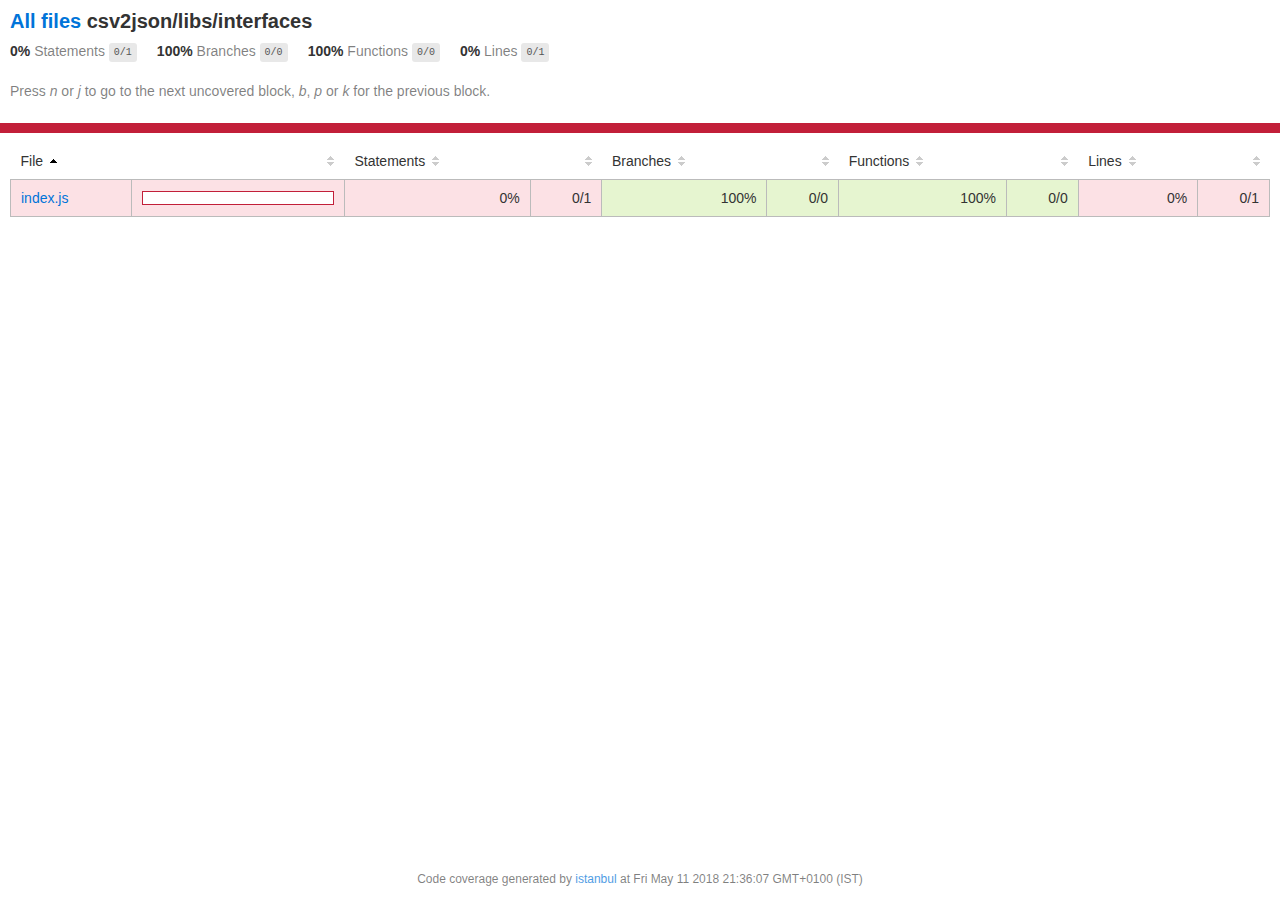
<file: node_modules/csvtojson/coverage/csv2json/libs/interfaces/index.html>
<!doctype html>
<html lang="en">
<head>
    <title>Code coverage report for csv2json/libs/interfaces</title>
    <meta charset="utf-8" />
    <link rel="stylesheet" href="../../../prettify.css" />
    <link rel="stylesheet" href="../../../base.css" />
    <meta name="viewport" content="width=device-width, initial-scale=1">
    <style type='text/css'>
        .coverage-summary .sorter {
            background-image: url(../../../sort-arrow-sprite.png);
        }
    </style>
</head>
<body>
<div class='wrapper'>
  <div class='pad1'>
    <h1>
      <a href="../../../index.html">All files</a> csv2json/libs/interfaces
    </h1>
    <div class='clearfix'>
      <div class='fl pad1y space-right2'>
        <span class="strong">0% </span>
        <span class="quiet">Statements</span>
        <span class='fraction'>0/1</span>
      </div>
      <div class='fl pad1y space-right2'>
        <span class="strong">100% </span>
        <span class="quiet">Branches</span>
        <span class='fraction'>0/0</span>
      </div>
      <div class='fl pad1y space-right2'>
        <span class="strong">100% </span>
        <span class="quiet">Functions</span>
        <span class='fraction'>0/0</span>
      </div>
      <div class='fl pad1y space-right2'>
        <span class="strong">0% </span>
        <span class="quiet">Lines</span>
        <span class='fraction'>0/1</span>
      </div>
    </div>
    <p class="quiet">
      Press <em>n</em> or <em>j</em> to go to the next uncovered block, <em>b</em>, <em>p</em> or <em>k</em> for the previous block.
    </p>
  </div>
  <div class='status-line low'></div>
<div class="pad1">
<table class="coverage-summary">
<thead>
<tr>
   <th data-col="file" data-fmt="html" data-html="true" class="file">File</th>
   <th data-col="pic" data-type="number" data-fmt="html" data-html="true" class="pic"></th>
   <th data-col="statements" data-type="number" data-fmt="pct" class="pct">Statements</th>
   <th data-col="statements_raw" data-type="number" data-fmt="html" class="abs"></th>
   <th data-col="branches" data-type="number" data-fmt="pct" class="pct">Branches</th>
   <th data-col="branches_raw" data-type="number" data-fmt="html" class="abs"></th>
   <th data-col="functions" data-type="number" data-fmt="pct" class="pct">Functions</th>
   <th data-col="functions_raw" data-type="number" data-fmt="html" class="abs"></th>
   <th data-col="lines" data-type="number" data-fmt="pct" class="pct">Lines</th>
   <th data-col="lines_raw" data-type="number" data-fmt="html" class="abs"></th>
</tr>
</thead>
<tbody><tr>
	<td class="file low" data-value="index.js"><a href="index.js.html">index.js</a></td>
	<td data-value="0" class="pic low"><div class="chart"><div class="cover-fill" style="width: 0%;"></div><div class="cover-empty" style="width:100%;"></div></div></td>
	<td data-value="0" class="pct low">0%</td>
	<td data-value="1" class="abs low">0/1</td>
	<td data-value="100" class="pct high">100%</td>
	<td data-value="0" class="abs high">0/0</td>
	<td data-value="100" class="pct high">100%</td>
	<td data-value="0" class="abs high">0/0</td>
	<td data-value="0" class="pct low">0%</td>
	<td data-value="1" class="abs low">0/1</td>
	</tr>

</tbody>
</table>
</div><div class='push'></div><!-- for sticky footer -->
</div><!-- /wrapper -->
<div class='footer quiet pad2 space-top1 center small'>
  Code coverage
  generated by <a href="https://istanbul.js.org/" target="_blank">istanbul</a> at Fri May 11 2018 21:36:07 GMT+0100 (IST)
</div>
</div>
<script src="../../../prettify.js"></script>
<script>
window.onload = function () {
        if (typeof prettyPrint === 'function') {
            prettyPrint();
        }
};
</script>
<script src="../../../sorter.js"></script>
<script src="../../../block-navigation.js"></script>
</body>
</html>
</file>
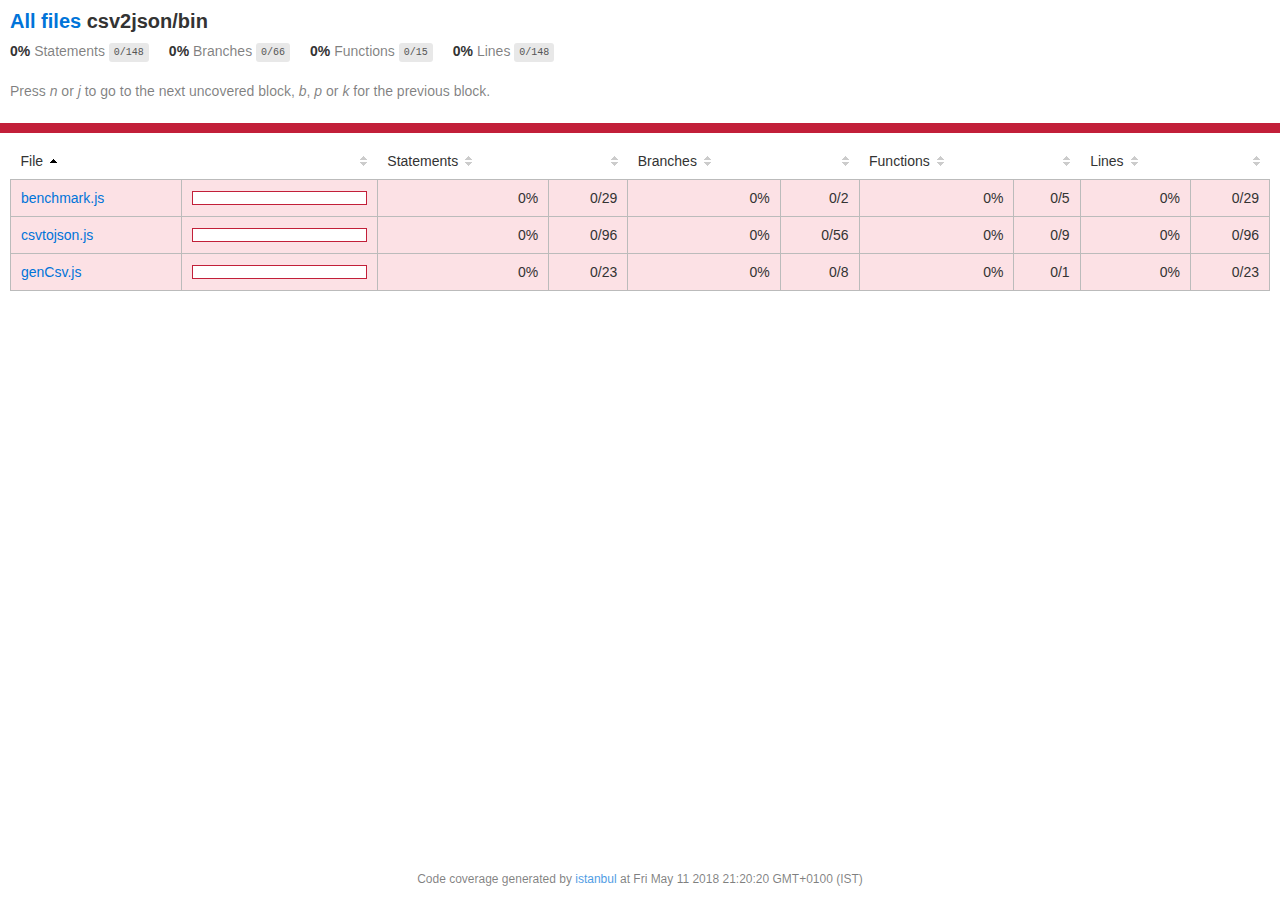
<file: node_modules/csvtojson/coverage/lcov-report/csv2json/bin/index.html>
<!doctype html>
<html lang="en">
<head>
    <title>Code coverage report for csv2json/bin</title>
    <meta charset="utf-8" />
    <link rel="stylesheet" href="../../prettify.css" />
    <link rel="stylesheet" href="../../base.css" />
    <meta name="viewport" content="width=device-width, initial-scale=1">
    <style type='text/css'>
        .coverage-summary .sorter {
            background-image: url(../../sort-arrow-sprite.png);
        }
    </style>
</head>
<body>
<div class='wrapper'>
  <div class='pad1'>
    <h1>
      <a href="../../index.html">All files</a> csv2json/bin
    </h1>
    <div class='clearfix'>
      <div class='fl pad1y space-right2'>
        <span class="strong">0% </span>
        <span class="quiet">Statements</span>
        <span class='fraction'>0/148</span>
      </div>
      <div class='fl pad1y space-right2'>
        <span class="strong">0% </span>
        <span class="quiet">Branches</span>
        <span class='fraction'>0/66</span>
      </div>
      <div class='fl pad1y space-right2'>
        <span class="strong">0% </span>
        <span class="quiet">Functions</span>
        <span class='fraction'>0/15</span>
      </div>
      <div class='fl pad1y space-right2'>
        <span class="strong">0% </span>
        <span class="quiet">Lines</span>
        <span class='fraction'>0/148</span>
      </div>
    </div>
    <p class="quiet">
      Press <em>n</em> or <em>j</em> to go to the next uncovered block, <em>b</em>, <em>p</em> or <em>k</em> for the previous block.
    </p>
  </div>
  <div class='status-line low'></div>
<div class="pad1">
<table class="coverage-summary">
<thead>
<tr>
   <th data-col="file" data-fmt="html" data-html="true" class="file">File</th>
   <th data-col="pic" data-type="number" data-fmt="html" data-html="true" class="pic"></th>
   <th data-col="statements" data-type="number" data-fmt="pct" class="pct">Statements</th>
   <th data-col="statements_raw" data-type="number" data-fmt="html" class="abs"></th>
   <th data-col="branches" data-type="number" data-fmt="pct" class="pct">Branches</th>
   <th data-col="branches_raw" data-type="number" data-fmt="html" class="abs"></th>
   <th data-col="functions" data-type="number" data-fmt="pct" class="pct">Functions</th>
   <th data-col="functions_raw" data-type="number" data-fmt="html" class="abs"></th>
   <th data-col="lines" data-type="number" data-fmt="pct" class="pct">Lines</th>
   <th data-col="lines_raw" data-type="number" data-fmt="html" class="abs"></th>
</tr>
</thead>
<tbody><tr>
	<td class="file low" data-value="benchmark.js"><a href="benchmark.js.html">benchmark.js</a></td>
	<td data-value="0" class="pic low"><div class="chart"><div class="cover-fill" style="width: 0%;"></div><div class="cover-empty" style="width:100%;"></div></div></td>
	<td data-value="0" class="pct low">0%</td>
	<td data-value="29" class="abs low">0/29</td>
	<td data-value="0" class="pct low">0%</td>
	<td data-value="2" class="abs low">0/2</td>
	<td data-value="0" class="pct low">0%</td>
	<td data-value="5" class="abs low">0/5</td>
	<td data-value="0" class="pct low">0%</td>
	<td data-value="29" class="abs low">0/29</td>
	</tr>

<tr>
	<td class="file low" data-value="csvtojson.js"><a href="csvtojson.js.html">csvtojson.js</a></td>
	<td data-value="0" class="pic low"><div class="chart"><div class="cover-fill" style="width: 0%;"></div><div class="cover-empty" style="width:100%;"></div></div></td>
	<td data-value="0" class="pct low">0%</td>
	<td data-value="96" class="abs low">0/96</td>
	<td data-value="0" class="pct low">0%</td>
	<td data-value="56" class="abs low">0/56</td>
	<td data-value="0" class="pct low">0%</td>
	<td data-value="9" class="abs low">0/9</td>
	<td data-value="0" class="pct low">0%</td>
	<td data-value="96" class="abs low">0/96</td>
	</tr>

<tr>
	<td class="file low" data-value="genCsv.js"><a href="genCsv.js.html">genCsv.js</a></td>
	<td data-value="0" class="pic low"><div class="chart"><div class="cover-fill" style="width: 0%;"></div><div class="cover-empty" style="width:100%;"></div></div></td>
	<td data-value="0" class="pct low">0%</td>
	<td data-value="23" class="abs low">0/23</td>
	<td data-value="0" class="pct low">0%</td>
	<td data-value="8" class="abs low">0/8</td>
	<td data-value="0" class="pct low">0%</td>
	<td data-value="1" class="abs low">0/1</td>
	<td data-value="0" class="pct low">0%</td>
	<td data-value="23" class="abs low">0/23</td>
	</tr>

</tbody>
</table>
</div><div class='push'></div><!-- for sticky footer -->
</div><!-- /wrapper -->
<div class='footer quiet pad2 space-top1 center small'>
  Code coverage
  generated by <a href="https://istanbul.js.org/" target="_blank">istanbul</a> at Fri May 11 2018 21:20:20 GMT+0100 (IST)
</div>
</div>
<script src="../../prettify.js"></script>
<script>
window.onload = function () {
        if (typeof prettyPrint === 'function') {
            prettyPrint();
        }
};
</script>
<script src="../../sorter.js"></script>
<script src="../../block-navigation.js"></script>
</body>
</html>
</file>
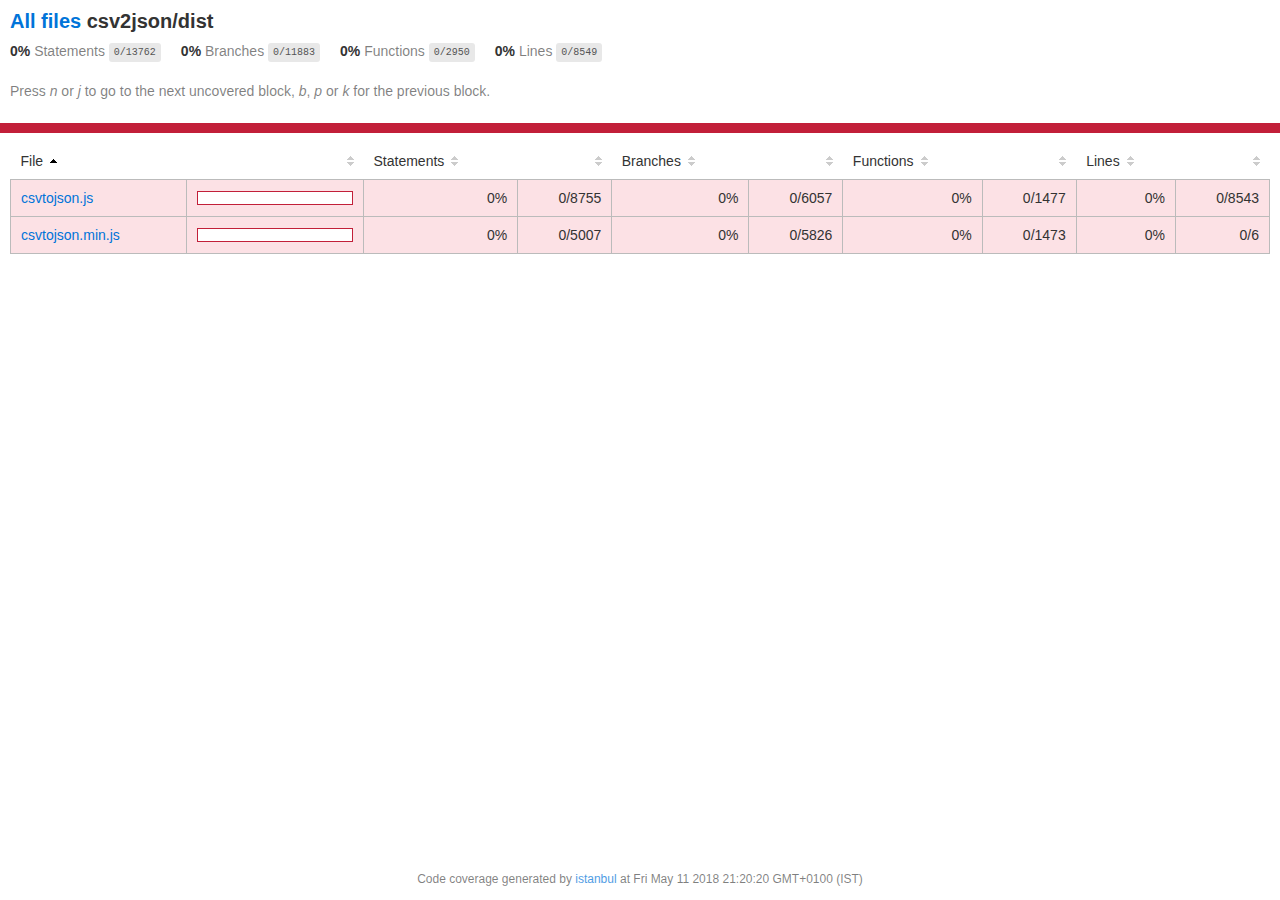
<file: node_modules/csvtojson/coverage/lcov-report/csv2json/dist/index.html>
<!doctype html>
<html lang="en">
<head>
    <title>Code coverage report for csv2json/dist</title>
    <meta charset="utf-8" />
    <link rel="stylesheet" href="../../prettify.css" />
    <link rel="stylesheet" href="../../base.css" />
    <meta name="viewport" content="width=device-width, initial-scale=1">
    <style type='text/css'>
        .coverage-summary .sorter {
            background-image: url(../../sort-arrow-sprite.png);
        }
    </style>
</head>
<body>
<div class='wrapper'>
  <div class='pad1'>
    <h1>
      <a href="../../index.html">All files</a> csv2json/dist
    </h1>
    <div class='clearfix'>
      <div class='fl pad1y space-right2'>
        <span class="strong">0% </span>
        <span class="quiet">Statements</span>
        <span class='fraction'>0/13762</span>
      </div>
      <div class='fl pad1y space-right2'>
        <span class="strong">0% </span>
        <span class="quiet">Branches</span>
        <span class='fraction'>0/11883</span>
      </div>
      <div class='fl pad1y space-right2'>
        <span class="strong">0% </span>
        <span class="quiet">Functions</span>
        <span class='fraction'>0/2950</span>
      </div>
      <div class='fl pad1y space-right2'>
        <span class="strong">0% </span>
        <span class="quiet">Lines</span>
        <span class='fraction'>0/8549</span>
      </div>
    </div>
    <p class="quiet">
      Press <em>n</em> or <em>j</em> to go to the next uncovered block, <em>b</em>, <em>p</em> or <em>k</em> for the previous block.
    </p>
  </div>
  <div class='status-line low'></div>
<div class="pad1">
<table class="coverage-summary">
<thead>
<tr>
   <th data-col="file" data-fmt="html" data-html="true" class="file">File</th>
   <th data-col="pic" data-type="number" data-fmt="html" data-html="true" class="pic"></th>
   <th data-col="statements" data-type="number" data-fmt="pct" class="pct">Statements</th>
   <th data-col="statements_raw" data-type="number" data-fmt="html" class="abs"></th>
   <th data-col="branches" data-type="number" data-fmt="pct" class="pct">Branches</th>
   <th data-col="branches_raw" data-type="number" data-fmt="html" class="abs"></th>
   <th data-col="functions" data-type="number" data-fmt="pct" class="pct">Functions</th>
   <th data-col="functions_raw" data-type="number" data-fmt="html" class="abs"></th>
   <th data-col="lines" data-type="number" data-fmt="pct" class="pct">Lines</th>
   <th data-col="lines_raw" data-type="number" data-fmt="html" class="abs"></th>
</tr>
</thead>
<tbody><tr>
	<td class="file low" data-value="csvtojson.js"><a href="csvtojson.js.html">csvtojson.js</a></td>
	<td data-value="0" class="pic low"><div class="chart"><div class="cover-fill" style="width: 0%;"></div><div class="cover-empty" style="width:100%;"></div></div></td>
	<td data-value="0" class="pct low">0%</td>
	<td data-value="8755" class="abs low">0/8755</td>
	<td data-value="0" class="pct low">0%</td>
	<td data-value="6057" class="abs low">0/6057</td>
	<td data-value="0" class="pct low">0%</td>
	<td data-value="1477" class="abs low">0/1477</td>
	<td data-value="0" class="pct low">0%</td>
	<td data-value="8543" class="abs low">0/8543</td>
	</tr>

<tr>
	<td class="file low" data-value="csvtojson.min.js"><a href="csvtojson.min.js.html">csvtojson.min.js</a></td>
	<td data-value="0" class="pic low"><div class="chart"><div class="cover-fill" style="width: 0%;"></div><div class="cover-empty" style="width:100%;"></div></div></td>
	<td data-value="0" class="pct low">0%</td>
	<td data-value="5007" class="abs low">0/5007</td>
	<td data-value="0" class="pct low">0%</td>
	<td data-value="5826" class="abs low">0/5826</td>
	<td data-value="0" class="pct low">0%</td>
	<td data-value="1473" class="abs low">0/1473</td>
	<td data-value="0" class="pct low">0%</td>
	<td data-value="6" class="abs low">0/6</td>
	</tr>

</tbody>
</table>
</div><div class='push'></div><!-- for sticky footer -->
</div><!-- /wrapper -->
<div class='footer quiet pad2 space-top1 center small'>
  Code coverage
  generated by <a href="https://istanbul.js.org/" target="_blank">istanbul</a> at Fri May 11 2018 21:20:20 GMT+0100 (IST)
</div>
</div>
<script src="../../prettify.js"></script>
<script>
window.onload = function () {
        if (typeof prettyPrint === 'function') {
            prettyPrint();
        }
};
</script>
<script src="../../sorter.js"></script>
<script src="../../block-navigation.js"></script>
</body>
</html>
</file>
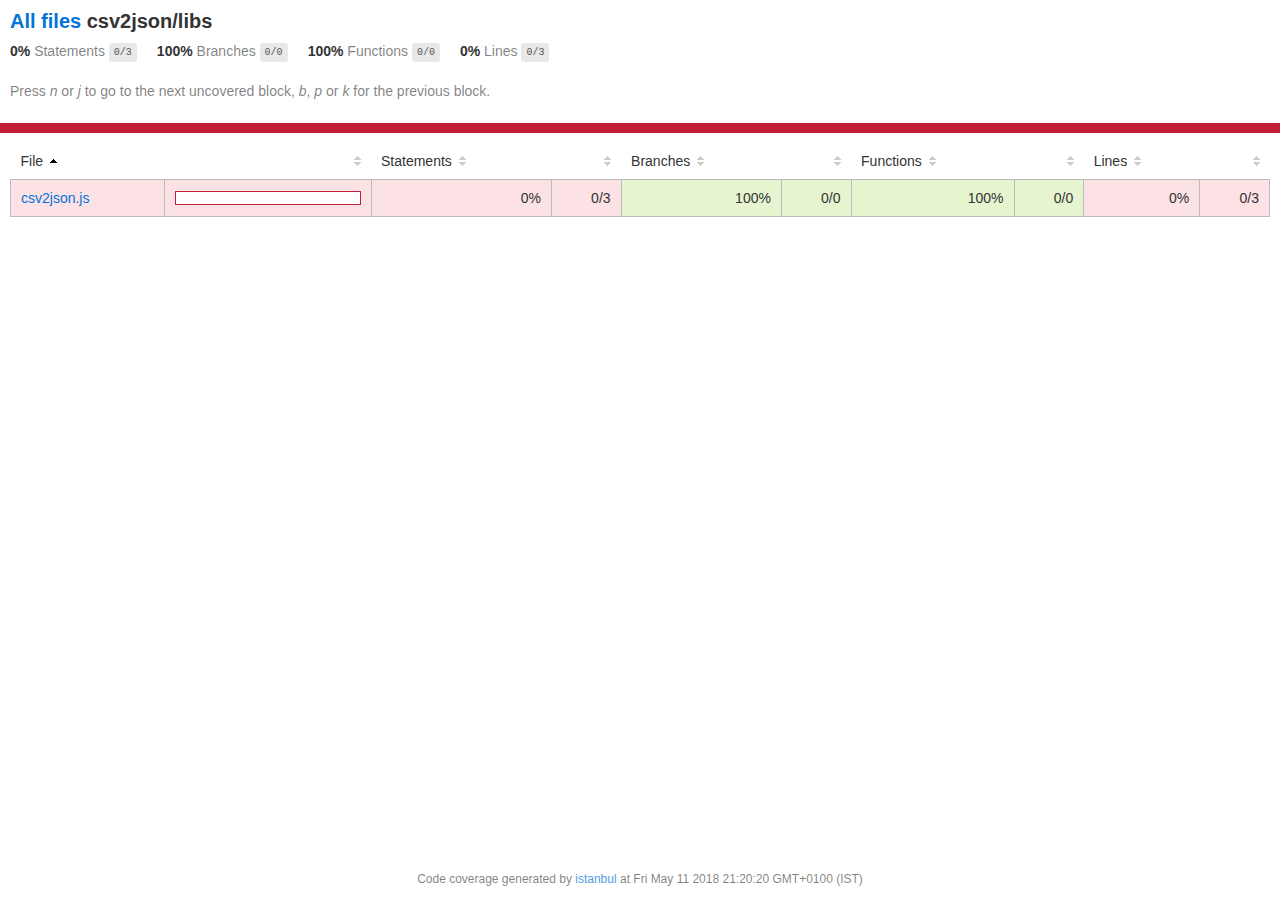
<file: node_modules/csvtojson/coverage/lcov-report/csv2json/libs/index.html>
<!doctype html>
<html lang="en">
<head>
    <title>Code coverage report for csv2json/libs</title>
    <meta charset="utf-8" />
    <link rel="stylesheet" href="../../prettify.css" />
    <link rel="stylesheet" href="../../base.css" />
    <meta name="viewport" content="width=device-width, initial-scale=1">
    <style type='text/css'>
        .coverage-summary .sorter {
            background-image: url(../../sort-arrow-sprite.png);
        }
    </style>
</head>
<body>
<div class='wrapper'>
  <div class='pad1'>
    <h1>
      <a href="../../index.html">All files</a> csv2json/libs
    </h1>
    <div class='clearfix'>
      <div class='fl pad1y space-right2'>
        <span class="strong">0% </span>
        <span class="quiet">Statements</span>
        <span class='fraction'>0/3</span>
      </div>
      <div class='fl pad1y space-right2'>
        <span class="strong">100% </span>
        <span class="quiet">Branches</span>
        <span class='fraction'>0/0</span>
      </div>
      <div class='fl pad1y space-right2'>
        <span class="strong">100% </span>
        <span class="quiet">Functions</span>
        <span class='fraction'>0/0</span>
      </div>
      <div class='fl pad1y space-right2'>
        <span class="strong">0% </span>
        <span class="quiet">Lines</span>
        <span class='fraction'>0/3</span>
      </div>
    </div>
    <p class="quiet">
      Press <em>n</em> or <em>j</em> to go to the next uncovered block, <em>b</em>, <em>p</em> or <em>k</em> for the previous block.
    </p>
  </div>
  <div class='status-line low'></div>
<div class="pad1">
<table class="coverage-summary">
<thead>
<tr>
   <th data-col="file" data-fmt="html" data-html="true" class="file">File</th>
   <th data-col="pic" data-type="number" data-fmt="html" data-html="true" class="pic"></th>
   <th data-col="statements" data-type="number" data-fmt="pct" class="pct">Statements</th>
   <th data-col="statements_raw" data-type="number" data-fmt="html" class="abs"></th>
   <th data-col="branches" data-type="number" data-fmt="pct" class="pct">Branches</th>
   <th data-col="branches_raw" data-type="number" data-fmt="html" class="abs"></th>
   <th data-col="functions" data-type="number" data-fmt="pct" class="pct">Functions</th>
   <th data-col="functions_raw" data-type="number" data-fmt="html" class="abs"></th>
   <th data-col="lines" data-type="number" data-fmt="pct" class="pct">Lines</th>
   <th data-col="lines_raw" data-type="number" data-fmt="html" class="abs"></th>
</tr>
</thead>
<tbody><tr>
	<td class="file low" data-value="csv2json.js"><a href="csv2json.js.html">csv2json.js</a></td>
	<td data-value="0" class="pic low"><div class="chart"><div class="cover-fill" style="width: 0%;"></div><div class="cover-empty" style="width:100%;"></div></div></td>
	<td data-value="0" class="pct low">0%</td>
	<td data-value="3" class="abs low">0/3</td>
	<td data-value="100" class="pct high">100%</td>
	<td data-value="0" class="abs high">0/0</td>
	<td data-value="100" class="pct high">100%</td>
	<td data-value="0" class="abs high">0/0</td>
	<td data-value="0" class="pct low">0%</td>
	<td data-value="3" class="abs low">0/3</td>
	</tr>

</tbody>
</table>
</div><div class='push'></div><!-- for sticky footer -->
</div><!-- /wrapper -->
<div class='footer quiet pad2 space-top1 center small'>
  Code coverage
  generated by <a href="https://istanbul.js.org/" target="_blank">istanbul</a> at Fri May 11 2018 21:20:20 GMT+0100 (IST)
</div>
</div>
<script src="../../prettify.js"></script>
<script>
window.onload = function () {
        if (typeof prettyPrint === 'function') {
            prettyPrint();
        }
};
</script>
<script src="../../sorter.js"></script>
<script src="../../block-navigation.js"></script>
</body>
</html>
</file>
<file: node_modules/csvtojson/coverage/prettify.css>
.pln{color:#000}@media screen{.str{color:#080}.kwd{color:#008}.com{color:#800}.typ{color:#606}.lit{color:#066}.pun,.opn,.clo{color:#660}.tag{color:#008}.atn{color:#606}.atv{color:#080}.dec,.var{color:#606}.fun{color:red}}@media print,projection{.str{color:#060}.kwd{color:#006;font-weight:bold}.com{color:#600;font-style:italic}.typ{color:#404;font-weight:bold}.lit{color:#044}.pun,.opn,.clo{color:#440}.tag{color:#006;font-weight:bold}.atn{color:#404}.atv{color:#060}}pre.prettyprint{padding:2px;border:1px solid #888}ol.linenums{margin-top:0;margin-bottom:0}li.L0,li.L1,li.L2,li.L3,li.L5,li.L6,li.L7,li.L8{list-style-type:none}li.L1,li.L3,li.L5,li.L7,li.L9{background:#eee}
</file>
<file: node_modules/csvtojson/coverage/base.css>
body, html {
  margin:0; padding: 0;
  height: 100%;
}
body {
    font-family: Helvetica Neue, Helvetica, Arial;
    font-size: 14px;
    color:#333;
}
.small { font-size: 12px; }
*, *:after, *:before {
  -webkit-box-sizing:border-box;
     -moz-box-sizing:border-box;
          box-sizing:border-box;
  }
h1 { font-size: 20px; margin: 0;}
h2 { font-size: 14px; }
pre {
    font: 12px/1.4 Consolas, "Liberation Mono", Menlo, Courier, monospace;
    margin: 0;
    padding: 0;
    -moz-tab-size: 2;
    -o-tab-size:  2;
    tab-size: 2;
}
a { color:#0074D9; text-decoration:none; }
a:hover { text-decoration:underline; }
.strong { font-weight: bold; }
.space-top1 { padding: 10px 0 0 0; }
.pad2y { padding: 20px 0; }
.pad1y { padding: 10px 0; }
.pad2x { padding: 0 20px; }
.pad2 { padding: 20px; }
.pad1 { padding: 10px; }
.space-left2 { padding-left:55px; }
.space-right2 { padding-right:20px; }
.center { text-align:center; }
.clearfix { display:block; }
.clearfix:after {
  content:'';
  display:block;
  height:0;
  clear:both;
  visibility:hidden;
  }
.fl { float: left; }
@media only screen and (max-width:640px) {
  .col3 { width:100%; max-width:100%; }
  .hide-mobile { display:none!important; }
}

.quiet {
  color: #7f7f7f;
  color: rgba(0,0,0,0.5);
}
.quiet a { opacity: 0.7; }

.fraction {
  font-family: Consolas, 'Liberation Mono', Menlo, Courier, monospace;
  font-size: 10px;
  color: #555;
  background: #E8E8E8;
  padding: 4px 5px;
  border-radius: 3px;
  vertical-align: middle;
}

div.path a:link, div.path a:visited { color: #333; }
table.coverage {
  border-collapse: collapse;
  margin: 10px 0 0 0;
  padding: 0;
}

table.coverage td {
  margin: 0;
  padding: 0;
  vertical-align: top;
}
table.coverage td.line-count {
    text-align: right;
    padding: 0 5px 0 20px;
}
table.coverage td.line-coverage {
    text-align: right;
    padding-right: 10px;
    min-width:20px;
}

table.coverage td span.cline-any {
    display: inline-block;
    padding: 0 5px;
    width: 100%;
}
.missing-if-branch {
    display: inline-block;
    margin-right: 5px;
    border-radius: 3px;
    position: relative;
    padding: 0 4px;
    background: #333;
    color: yellow;
}

.skip-if-branch {
    display: none;
    margin-right: 10px;
    position: relative;
    padding: 0 4px;
    background: #ccc;
    color: white;
}
.missing-if-branch .typ, .skip-if-branch .typ {
    color: inherit !important;
}
.coverage-summary {
  border-collapse: collapse;
  width: 100%;
}
.coverage-summary tr { border-bottom: 1px solid #bbb; }
.keyline-all { border: 1px solid #ddd; }
.coverage-summary td, .coverage-summary th { padding: 10px; }
.coverage-summary tbody { border: 1px solid #bbb; }
.coverage-summary td { border-right: 1px solid #bbb; }
.coverage-summary td:last-child { border-right: none; }
.coverage-summary th {
  text-align: left;
  font-weight: normal;
  white-space: nowrap;
}
.coverage-summary th.file { border-right: none !important; }
.coverage-summary th.pct { }
.coverage-summary th.pic,
.coverage-summary th.abs,
.coverage-summary td.pct,
.coverage-summary td.abs { text-align: right; }
.coverage-summary td.file { white-space: nowrap;  }
.coverage-summary td.pic { min-width: 120px !important;  }
.coverage-summary tfoot td { }

.coverage-summary .sorter {
    height: 10px;
    width: 7px;
    display: inline-block;
    margin-left: 0.5em;
    background: url(sort-arrow-sprite.png) no-repeat scroll 0 0 transparent;
}
.coverage-summary .sorted .sorter {
    background-position: 0 -20px;
}
.coverage-summary .sorted-desc .sorter {
    background-position: 0 -10px;
}
.status-line {  height: 10px; }
/* yellow */
.cbranch-no { background: yellow !important; color: #111; }
/* dark red */
.red.solid, .status-line.low, .low .cover-fill { background:#C21F39 }
.low .chart { border:1px solid #C21F39 }
.highlighted,
.highlighted .cstat-no, .highlighted .fstat-no, .highlighted .cbranch-no{
  background: #C21F39 !important;
}
/* medium red */
.cstat-no, .fstat-no, .cbranch-no, .cbranch-no { background:#F6C6CE }
/* light red */
.low, .cline-no { background:#FCE1E5 }
/* light green */
.high, .cline-yes { background:rgb(230,245,208) }
/* medium green */
.cstat-yes { background:rgb(161,215,106) }
/* dark green */
.status-line.high, .high .cover-fill { background:rgb(77,146,33) }
.high .chart { border:1px solid rgb(77,146,33) }

.medium .chart { border:1px solid #666; }
.medium .cover-fill { background: #666; }

.cstat-skip { background: #ddd; color: #111; }
.fstat-skip { background: #ddd; color: #111 !important; }
.cbranch-skip { background: #ddd !important; color: #111; }

span.cline-neutral { background: #eaeaea; }
.medium { background: #eaeaea; }

.coverage-summary td.empty {
    opacity: .5;
    padding-top: 4px;
    padding-bottom: 4px;
    line-height: 1;
    color: #888;
}

.cover-fill, .cover-empty {
  display:inline-block;
  height: 12px;
}
.chart {
  line-height: 0;
}
.cover-empty {
    background: white;
}
.cover-full {
    border-right: none !important;
}
pre.prettyprint {
    border: none !important;
    padding: 0 !important;
    margin: 0 !important;
}
.com { color: #999 !important; }
.ignore-none { color: #999; font-weight: normal; }

.wrapper {
  min-height: 100%;
  height: auto !important;
  height: 100%;
  margin: 0 auto -48px;
}
.footer, .push {
  height: 48px;
}
</file>
<file: node_modules/csvtojson/coverage/lcov-report/prettify.css>
.pln{color:#000}@media screen{.str{color:#080}.kwd{color:#008}.com{color:#800}.typ{color:#606}.lit{color:#066}.pun,.opn,.clo{color:#660}.tag{color:#008}.atn{color:#606}.atv{color:#080}.dec,.var{color:#606}.fun{color:red}}@media print,projection{.str{color:#060}.kwd{color:#006;font-weight:bold}.com{color:#600;font-style:italic}.typ{color:#404;font-weight:bold}.lit{color:#044}.pun,.opn,.clo{color:#440}.tag{color:#006;font-weight:bold}.atn{color:#404}.atv{color:#060}}pre.prettyprint{padding:2px;border:1px solid #888}ol.linenums{margin-top:0;margin-bottom:0}li.L0,li.L1,li.L2,li.L3,li.L5,li.L6,li.L7,li.L8{list-style-type:none}li.L1,li.L3,li.L5,li.L7,li.L9{background:#eee}
</file>
<file: node_modules/csvtojson/coverage/lcov-report/base.css>
body, html {
  margin:0; padding: 0;
  height: 100%;
}
body {
    font-family: Helvetica Neue, Helvetica, Arial;
    font-size: 14px;
    color:#333;
}
.small { font-size: 12px; }
*, *:after, *:before {
  -webkit-box-sizing:border-box;
     -moz-box-sizing:border-box;
          box-sizing:border-box;
  }
h1 { font-size: 20px; margin: 0;}
h2 { font-size: 14px; }
pre {
    font: 12px/1.4 Consolas, "Liberation Mono", Menlo, Courier, monospace;
    margin: 0;
    padding: 0;
    -moz-tab-size: 2;
    -o-tab-size:  2;
    tab-size: 2;
}
a { color:#0074D9; text-decoration:none; }
a:hover { text-decoration:underline; }
.strong { font-weight: bold; }
.space-top1 { padding: 10px 0 0 0; }
.pad2y { padding: 20px 0; }
.pad1y { padding: 10px 0; }
.pad2x { padding: 0 20px; }
.pad2 { padding: 20px; }
.pad1 { padding: 10px; }
.space-left2 { padding-left:55px; }
.space-right2 { padding-right:20px; }
.center { text-align:center; }
.clearfix { display:block; }
.clearfix:after {
  content:'';
  display:block;
  height:0;
  clear:both;
  visibility:hidden;
  }
.fl { float: left; }
@media only screen and (max-width:640px) {
  .col3 { width:100%; max-width:100%; }
  .hide-mobile { display:none!important; }
}

.quiet {
  color: #7f7f7f;
  color: rgba(0,0,0,0.5);
}
.quiet a { opacity: 0.7; }

.fraction {
  font-family: Consolas, 'Liberation Mono', Menlo, Courier, monospace;
  font-size: 10px;
  color: #555;
  background: #E8E8E8;
  padding: 4px 5px;
  border-radius: 3px;
  vertical-align: middle;
}

div.path a:link, div.path a:visited { color: #333; }
table.coverage {
  border-collapse: collapse;
  margin: 10px 0 0 0;
  padding: 0;
}

table.coverage td {
  margin: 0;
  padding: 0;
  vertical-align: top;
}
table.coverage td.line-count {
    text-align: right;
    padding: 0 5px 0 20px;
}
table.coverage td.line-coverage {
    text-align: right;
    padding-right: 10px;
    min-width:20px;
}

table.coverage td span.cline-any {
    display: inline-block;
    padding: 0 5px;
    width: 100%;
}
.missing-if-branch {
    display: inline-block;
    margin-right: 5px;
    border-radius: 3px;
    position: relative;
    padding: 0 4px;
    background: #333;
    color: yellow;
}

.skip-if-branch {
    display: none;
    margin-right: 10px;
    position: relative;
    padding: 0 4px;
    background: #ccc;
    color: white;
}
.missing-if-branch .typ, .skip-if-branch .typ {
    color: inherit !important;
}
.coverage-summary {
  border-collapse: collapse;
  width: 100%;
}
.coverage-summary tr { border-bottom: 1px solid #bbb; }
.keyline-all { border: 1px solid #ddd; }
.coverage-summary td, .coverage-summary th { padding: 10px; }
.coverage-summary tbody { border: 1px solid #bbb; }
.coverage-summary td { border-right: 1px solid #bbb; }
.coverage-summary td:last-child { border-right: none; }
.coverage-summary th {
  text-align: left;
  font-weight: normal;
  white-space: nowrap;
}
.coverage-summary th.file { border-right: none !important; }
.coverage-summary th.pct { }
.coverage-summary th.pic,
.coverage-summary th.abs,
.coverage-summary td.pct,
.coverage-summary td.abs { text-align: right; }
.coverage-summary td.file { white-space: nowrap;  }
.coverage-summary td.pic { min-width: 120px !important;  }
.coverage-summary tfoot td { }

.coverage-summary .sorter {
    height: 10px;
    width: 7px;
    display: inline-block;
    margin-left: 0.5em;
    background: url(sort-arrow-sprite.png) no-repeat scroll 0 0 transparent;
}
.coverage-summary .sorted .sorter {
    background-position: 0 -20px;
}
.coverage-summary .sorted-desc .sorter {
    background-position: 0 -10px;
}
.status-line {  height: 10px; }
/* yellow */
.cbranch-no { background: yellow !important; color: #111; }
/* dark red */
.red.solid, .status-line.low, .low .cover-fill { background:#C21F39 }
.low .chart { border:1px solid #C21F39 }
.highlighted,
.highlighted .cstat-no, .highlighted .fstat-no, .highlighted .cbranch-no{
  background: #C21F39 !important;
}
/* medium red */
.cstat-no, .fstat-no, .cbranch-no, .cbranch-no { background:#F6C6CE }
/* light red */
.low, .cline-no { background:#FCE1E5 }
/* light green */
.high, .cline-yes { background:rgb(230,245,208) }
/* medium green */
.cstat-yes { background:rgb(161,215,106) }
/* dark green */
.status-line.high, .high .cover-fill { background:rgb(77,146,33) }
.high .chart { border:1px solid rgb(77,146,33) }

.medium .chart { border:1px solid #666; }
.medium .cover-fill { background: #666; }

.cstat-skip { background: #ddd; color: #111; }
.fstat-skip { background: #ddd; color: #111 !important; }
.cbranch-skip { background: #ddd !important; color: #111; }

span.cline-neutral { background: #eaeaea; }
.medium { background: #eaeaea; }

.coverage-summary td.empty {
    opacity: .5;
    padding-top: 4px;
    padding-bottom: 4px;
    line-height: 1;
    color: #888;
}

.cover-fill, .cover-empty {
  display:inline-block;
  height: 12px;
}
.chart {
  line-height: 0;
}
.cover-empty {
    background: white;
}
.cover-full {
    border-right: none !important;
}
pre.prettyprint {
    border: none !important;
    padding: 0 !important;
    margin: 0 !important;
}
.com { color: #999 !important; }
.ignore-none { color: #999; font-weight: normal; }

.wrapper {
  min-height: 100%;
  height: auto !important;
  height: 100%;
  margin: 0 auto -48px;
}
.footer, .push {
  height: 48px;
}
</file>
